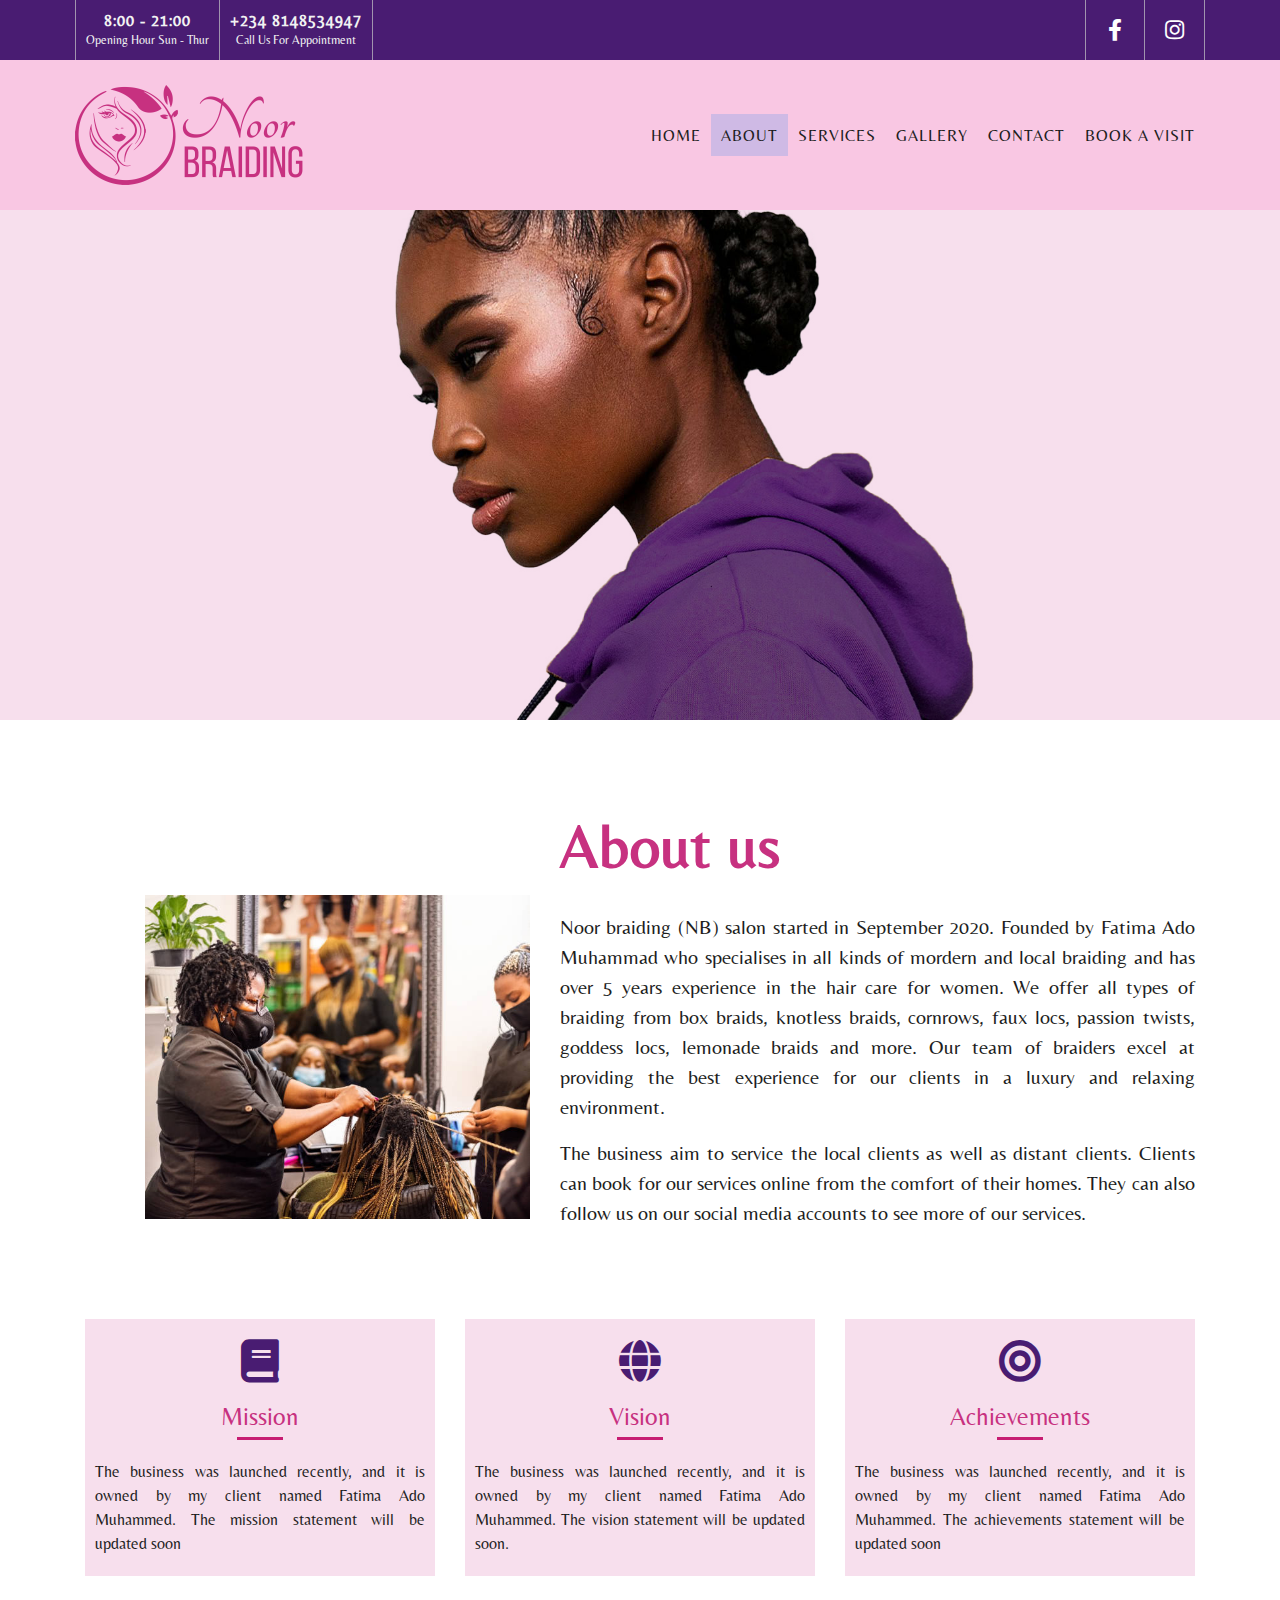
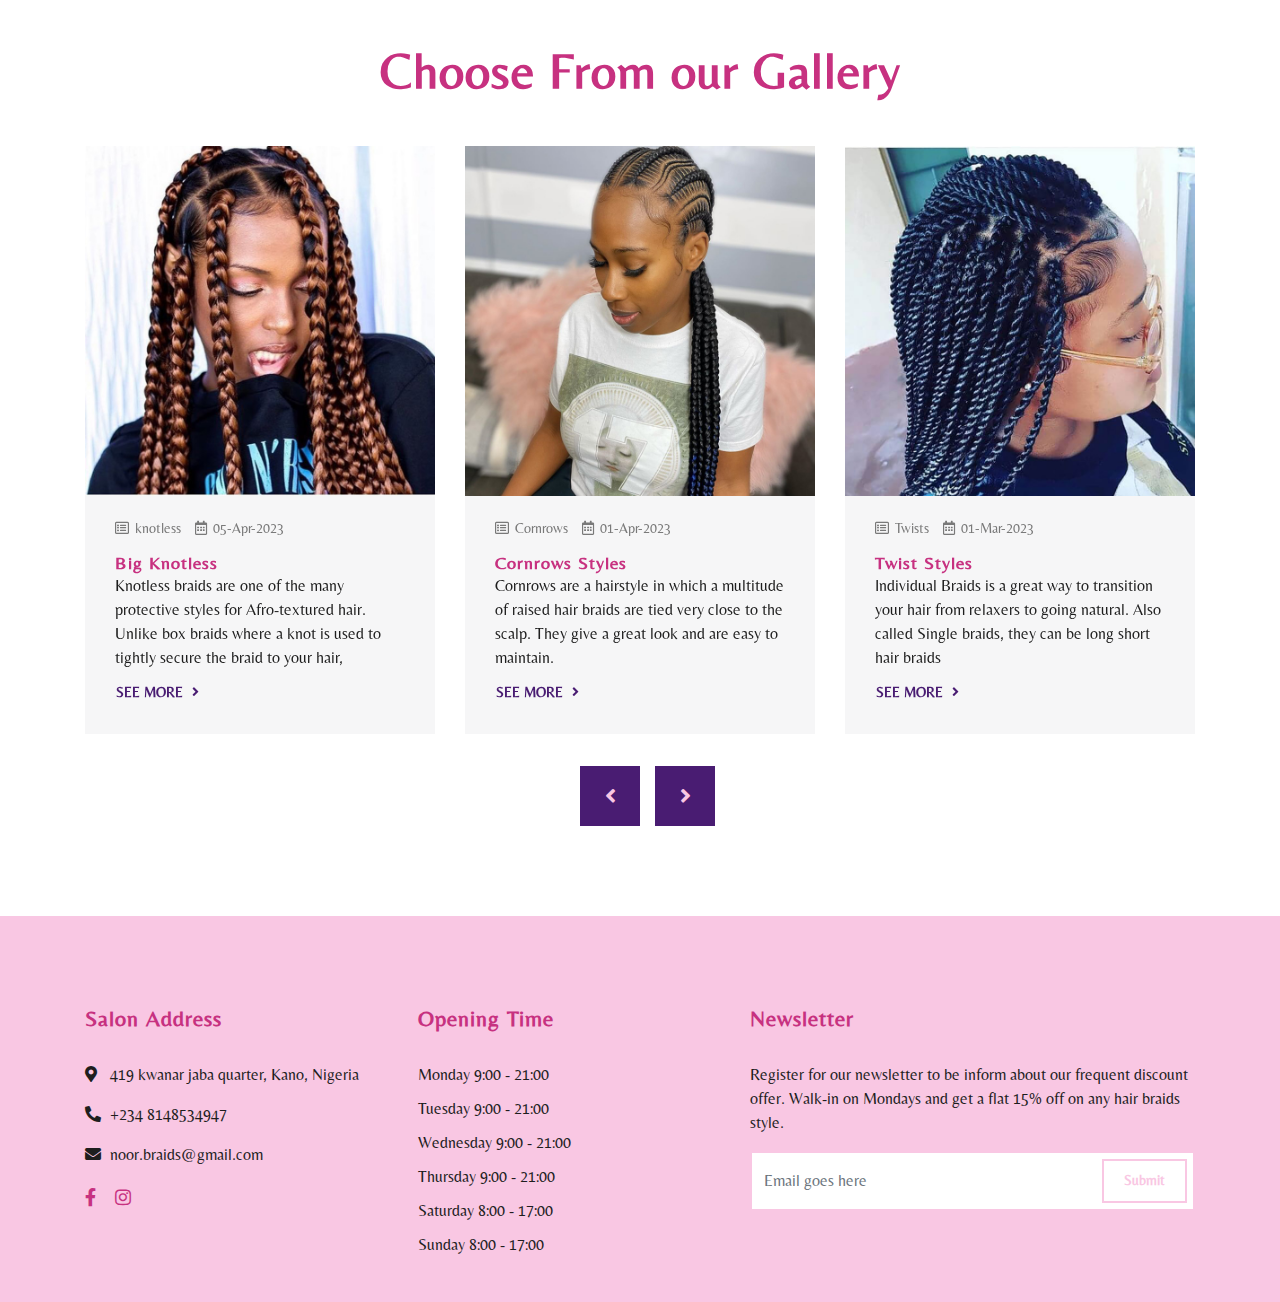
<file: about.html>
<!DOCTYPE html>
<html lang="en">
    <head>
        <meta charset="utf-8">
        <title>Noor braiding</title>
        <meta content="width=device-width, initial-scale=1.0" name="viewport">
        

        <!-- Favicon -->
        <link href="img/favicon.ico" rel="icon">

        <!-- Google Font -->
        <link href="https://fonts.googleapis.com/css2?family=Open+Sans:wght@300;400;600;700;800&display=swap" rel="stylesheet">

        <!-- CSS Libraries -->
        <link href="https://stackpath.bootstrapcdn.com/bootstrap/4.4.1/css/bootstrap.min.css" rel="stylesheet">
        <link href="https://cdnjs.cloudflare.com/ajax/libs/font-awesome/5.10.0/css/all.min.css" rel="stylesheet">
        <link href="lib/animate/animate.min.css" rel="stylesheet">
        <link href="lib/owlcarousel/assets/owl.carousel.min.css" rel="stylesheet">
        <link href="lib/lightbox/css/lightbox.min.css" rel="stylesheet">

        <!-- Noor_Braiding Website Stylesheet -->
        <link href="css/style.css" rel="stylesheet">
    </head>
<style type="text/css">
	.hero{
		background-image:url("img/banne 2.jpg");
		background-position: center center;
		background-repeat: no-repeat;
		
	}
	
	.col-md-4{
	-webkit-box-shadow: none; !important;
        -moz-box-shadow: none; !important;
	box-shadow: none; !important;
	}
	
	</style>
    <body>
         <!-- Top Bar Start -->
        <div class="top-bar d-none d-md-block">
            <div class="container-fluid">
                <div class="row">
                    <div class="col-md-6">
                        <div class="top-bar-left">
                            <div class="text">
                                <h2>8:00 - 21:00</h2>
                                <p>Opening Hour Sun - Thur</p>
								
                            </div>
                            <div class="text">
                                <h2>+234 8148534947</h2>
                                <p>Call Us For Appointment</p>
                            </div>
                        </div>
                    </div>
                    <div class="col-md-6">
                        <div class="top-bar-right">
                            <div class="social">
                              
                                    <a href="https://www.facebook.com/people/Noor-Braiding-Salon/100092367678344/"><i class="fab fa-facebook-f"></i></a>
                                    
                                    <a href="https://www.instagram.com/noor_braiding/"><i class="fab fa-instagram"></i></a>
                                   
                            </div>
                        </div>
                    </div>
                </div>
            </div>
        </div>
        <!-- Top Bar End -->

        <!-- Nav Bar Start -->
		
		<div class="navbar navbar-expand-lg bg-dark navbar-dark">
            <div class="container-fluid">
               <a href="https://marakisiya.github.io/Noor_Braiding/index.html" class="navbar-brand"> 
	<img src="img/NOOR LOGO.png" alt="">
	</a>
                <button type="button" class="navbar-toggler" data-toggle="collapse" data-target="#navbarCollapse">
                    <span class="navbar-toggler-icon"></span>
                </button>

                <div class="collapse navbar-collapse justify-content-between" id="navbarCollapse">
                    <div class="navbar-nav ml-auto">
                        <a href="https://marakisiya.github.io/Noor_Braiding/index.html" class="nav-item nav-link ">Home</a>
                        <a href="about.html" class="nav-item nav-link active">About</a>
                        <a href="https://marakisiya.github.io/Noor_Braiding/service.html" class="nav-item nav-link">Services</a>
						<a href="https://marakisiya.github.io/Noor_Braiding/gallery.html" class="nav-item nav-link">Gallery</a>
                        <a href="https://marakisiya.github.io/Noor_Braiding/contact.html" class="nav-item nav-link">Contact</a>
						<a href="https://marakisiya.github.io/Noor_Braiding/booking.html" class="nav-item nav-link">book a visit</a>
                    </div>
                </div>
            </div>
        </div>
        <!-- Nav Bar End -->
		
	


        <!-- Hero Start -->
        <div class="hero">
            <div class="container-fluid">
                <div class="row">
                    <div class="col-sm-12 col-md-6">
                        <div class="hero-text">
							
							
                        
                        </div>
                    </div>
                    
                </div>
                
            </div>
        </div>
        <!-- Hero End -->
		
		
		

		
  <!-- About Start -->
        <div class="about">
            <div class="container">
                <div class="row align-items-center">
                    <div class="col-lg-5 col-md-6">
                        <div class="about-img">
                            <img src="img/about 1.jpg" alt="Image">
                        </div>
                    </div>
                    <div class="col-lg-7 col-md-6">
                        <div class="section-header text-left">
							<h2>About us</h2>
							 </div>
						
                        <div class="about-text">
                            <p>
                                Noor braiding (NB) salon started in September 2020. Founded by Fatima Ado Muhammad who specialises in all kinds of mordern and local braiding and has over 5 years experience in the hair care for women. We offer all types of braiding 
				    from box braids, knotless braids, cornrows, faux locs, passion twists, goddess locs, lemonade braids and more. Our team of braiders excel at providing the best experience for our clients in a luxury and relaxing environment.
                            </p>
                            <p>
                                 The business aim to service the local clients as well as distant clients. Clients can book 
				    for our services online from the comfort of their homes. They can also follow us on our social media accounts to see more of our services. 

                            </p>
                            
                        </div>
                    </div>
                </div>
            </div>
        </div>
        <!-- About End -->

<!-- About-2  -->
	
		<div id="about-2">
			<div class="content-box-lg">
			<div class="container">
				<div class="row">
				<div class="col-md-4" >
					<div class="about-item text-center">
					<i class="fa fa-book"></i>
					<h3>Mission</h3>
					<hr>
						<p align="justify" style="padding: 0 10px 20px 10px">The business was launched recently, and it is owned by my client
                           named Fatima Ado Muhammed. The mission statement will be updated soon
						</p>
					
					</div>
					
					</div>
					
					
					
					<div class="col-md-4"  >
					<div class="about-item text-center">
					<i class="fa fa-globe"></i>
					<h3>Vision</h3>
					<hr>
						<p align="justify" style="padding: 0 10px 20px 10px" >The business was launched recently, and it is owned by my client
                           named Fatima Ado Muhammed. The vision statement will be updated soon.
						</p>
					
					</div>
					
					</div>
					
					
					<div  class="col-md-4">
					<div class="about-item text-center">
					<i class="fa fa-bullseye"></i>
					<h3>Achievements</h3>
					<hr>
						<p align="justify" style="padding: 0 10px 20px 10px"> The business was launched recently, and it is owned by my client
                           named Fatima Ado Muhammed. The achievements statement will be updated soon
						</p>
					
					</div>
					
					</div>
				
				</div>
				
				</div>
			</div>
		</div>
		</section>
		<!-- About-2 End -->
	
	
	
	
	
	<!-- Blog Start -->
        <div class="blog">
            <div class="container">
                <div class="section-header text-center">
                    <h2>Choose From our Gallery</h2>
                </div>
                <div class="owl-carousel blog-carousel">
                    <div class="blog-item">
                        <div class="blog-img">
                            <img src="img/gallery b2.jpg" alt="Blog">
                        </div>
                        <div class="blog-meta">
                            <i class="fa fa-list-alt"></i>
                            <a href="">knotless </a>
                            <i class="fa fa-calendar-alt"></i>
                            <p>05-Apr-2023</p>
                        </div>
                        <div class="blog-text">
                            <h2> Big Knotless </h2>
                            <p>
                                Knotless braids are one of the many protective styles for Afro-textured hair.  Unlike box braids where a knot is used to tightly secure the braid to your hair,
                            </p>
                            <a class="btn" href="https://marakisiya.github.io/Noor_Braiding/gallery.html">See More <i class="fa fa-angle-right"></i></a>
                        </div>
                    </div>
                    <div class="blog-item">
                        <div class="blog-img">
                          <img src="img/gallery c4.jpg" alt="Blog">
                        </div>
                        <div class="blog-meta">
                            <i class="fa fa-list-alt"></i>
                            <a href="">Cornrows</a>
                            <i class="fa fa-calendar-alt"></i>
                            <p>01-Apr-2023</p>
                        </div>
                        <div class="blog-text">
                            <h2>Cornrows Styles</h2>
                            <p>
                                Cornrows are a hairstyle in which a multitude of raised hair braids are tied very close to the scalp. They give a great look and are easy to maintain.
                            </p>
                            <a class="btn" href="https://marakisiya.github.io/Noor_Braiding/gallery.html">See More <i class="fa fa-angle-right"></i></a>
                        </div>
                    </div>
                    <div class="blog-item">
                        <div class="blog-img">
                            <img src="img/gallery b3.jpg" alt="Blog">
                        </div>
                        <div class="blog-meta">
                            <i class="fa fa-list-alt"></i>
                            <a href="">Twists </a>
                            <i class="fa fa-calendar-alt"></i>
                            <p>01-Mar-2023</p>
                        </div>
                        <div class="blog-text">
                            <h2>Twist Styles</h2>
                            <p>
                                Individual Braids is a great way to transition your hair from relaxers to going natural. Also called Single braids, they can be long short hair braids
                            </p>
                            <a class="btn" href="https://marakisiya.github.io/Noor_Braiding/gallery.html">See More <i class="fa fa-angle-right"></i></a>
                        </div>
                    </div>
                    <div class="blog-item">
                        <div class="blog-img">
                            <img src="img/gallery b8.jpg" alt="Blog">
                        </div>
                        <div class="blog-meta">
                            <i class="fa fa-list-alt"></i>
                            <a href="">Dreadlocks</a>
                            <i class="fa fa-calendar-alt"></i>
                            <p>01-Feb-2023</p>
                        </div>
                        <div class="blog-text">
                            <h2>Locs styles</h2>
                            <p>
                                Dreadlocks, also known as locs, are a hairstyle that consists of rope-like strands that are achieved by braiding or interlocking the hair.
                            </p>
                            <a class="btn" href="https://marakisiya.github.io/Noor_Braiding/gallery.html">See More <i class="fa fa-angle-right"></i></a>
                        </div>
                    </div>
                    <div class="blog-item">
                        <div class="blog-img">
                           <img src="img/kids 2.jpg" alt="Blog">
                        </div>
                        <div class="blog-meta">
                            <i class="fa fa-list-alt"></i>
                            <a href="">Cornrows</a>
                            <i class="fa fa-calendar-alt"></i>
                            <p>01-Jan-2023</p>
                        </div>
                        <div class="blog-text">
                            <h2>kids hair styles</h2>
                            <p>
                              Cornrows are a hairstyle in which a multitude of raised hair braids are tied very close to the scalp. They give a great look and are easy to maintain.  
                            </p>
                            <a class="btn" href="https://marakisiya.github.io/Noor_Braiding/gallery.html">See More <i class="fa fa-angle-right"></i></a>
                        </div>
                    </div>
                    <div class="blog-item">
                        <div class="blog-img">
                           <img src="img/gallery b5.jpg" alt="Blog">
                        </div>
                        <div class="blog-meta">
                            <i class="fa fa-list-alt"></i>
                            <a href="">Wedding</a>
                            <i class="fa fa-calendar-alt"></i>
                            <p>01-May-2023</p>
                        </div>
                        <div class="blog-text">
                            <h2>Wedding Braids</h2>
                            <p>
                               Natural hairstyles for weddings (from brides to bridesmaids to flower girls), that can be worn by any natural at any stage of the hair game.
                            </p>
                            <a class="btn" href="https://marakisiya.github.io/Noor_Braiding/gallery.html">See More <i class="fa fa-angle-right"></i></a>
                        </div>
                    </div>
                </div>
            </div>
        </div>
        <!-- Blog End -->
	
	
	
	
	
	
	
	
	
	
        
		<!-- Footer Start -->
        <div class="footer">
            <div class="container">
                <div class="row">
                    <div class="col-lg-7">
                        <div class="row">
                            <div class="col-md-6">
                                <div class="footer-contact">
                                    <h2>Salon Address</h2>
                                    <p><i class="fa fa-map-marker-alt"></i>419 kwanar jaba quarter, Kano, Nigeria</p>
                                    <p><i class="fa fa-phone-alt"></i>+234 8148534947</p>
                                    <p><i class="fa fa-envelope"></i>noor.braids@gmail.com</p>
                                    <div class="footer-social">
                                      
                                    <a href="https://www.facebook.com/people/Noor-Braiding-Salon/100092367678344/"><i class="fab fa-facebook-f"></i></a>
                                   
                                    <a href="https://www.instagram.com/noor_braiding/"><i class="fab fa-instagram"></i></a>
                                   
                                    </div>
                                </div>
                            </div>
                            <div class="col-md-6">
                                <div class="footer-link">
                                    <h2>Opening Time</h2>
                                    <a href="">Monday 9:00 - 21:00</a>
                                    <a href="">Tuesday 9:00 - 21:00</a>
                                    <a href="">Wednesday 9:00 - 21:00</a>
                                    <a href="">Thursday 9:00 - 21:00</a>
                                    <a href="">Saturday 8:00 - 17:00</a>
									<a href="">Sunday 8:00 - 17:00</a>
                                </div>
                            </div>
                        </div>
                    </div>
                    <div class="col-lg-5">
                        <div class="footer-newsletter">
                            <h2>Newsletter</h2>
                            <p>
                               Register for our newsletter to be inform about our frequent discount offer.
								Walk-in on Mondays and get a flat 15% off on any hair braids style.
                            </p>
                            <div class="form">
                                <input class="form-control" placeholder="Email goes here">
                                <button class="btn">Submit</button>
                            </div>
                        </div>
                    </div>
                </div>
            </div>
           
        </div>
        <!-- Footer End -->

        <a href="#" class="back-to-top"><i class="fa fa-chevron-up"></i></a>

        <!-- JavaScript Libraries -->
        <script src="https://code.jquery.com/jquery-3.4.1.min.js"></script>
        <script src="https://stackpath.bootstrapcdn.com/bootstrap/4.4.1/js/bootstrap.bundle.min.js"></script>
        <script src="lib/easing/easing.min.js"></script>
        <script src="lib/owlcarousel/owl.carousel.min.js"></script>
        <script src="lib/isotope/isotope.pkgd.min.js"></script>
        <script src="lib/lightbox/js/lightbox.min.js"></script>

        <!-- Contact Javascript File -->
        <script src="mail/jqBootstrapValidation.min.js"></script>
        <script src="mail/contact.js"></script>

        <!-- Noor_Braiding Website Javascript -->
        <script src="js/main.js"></script>
    </body>
</html>
</file>
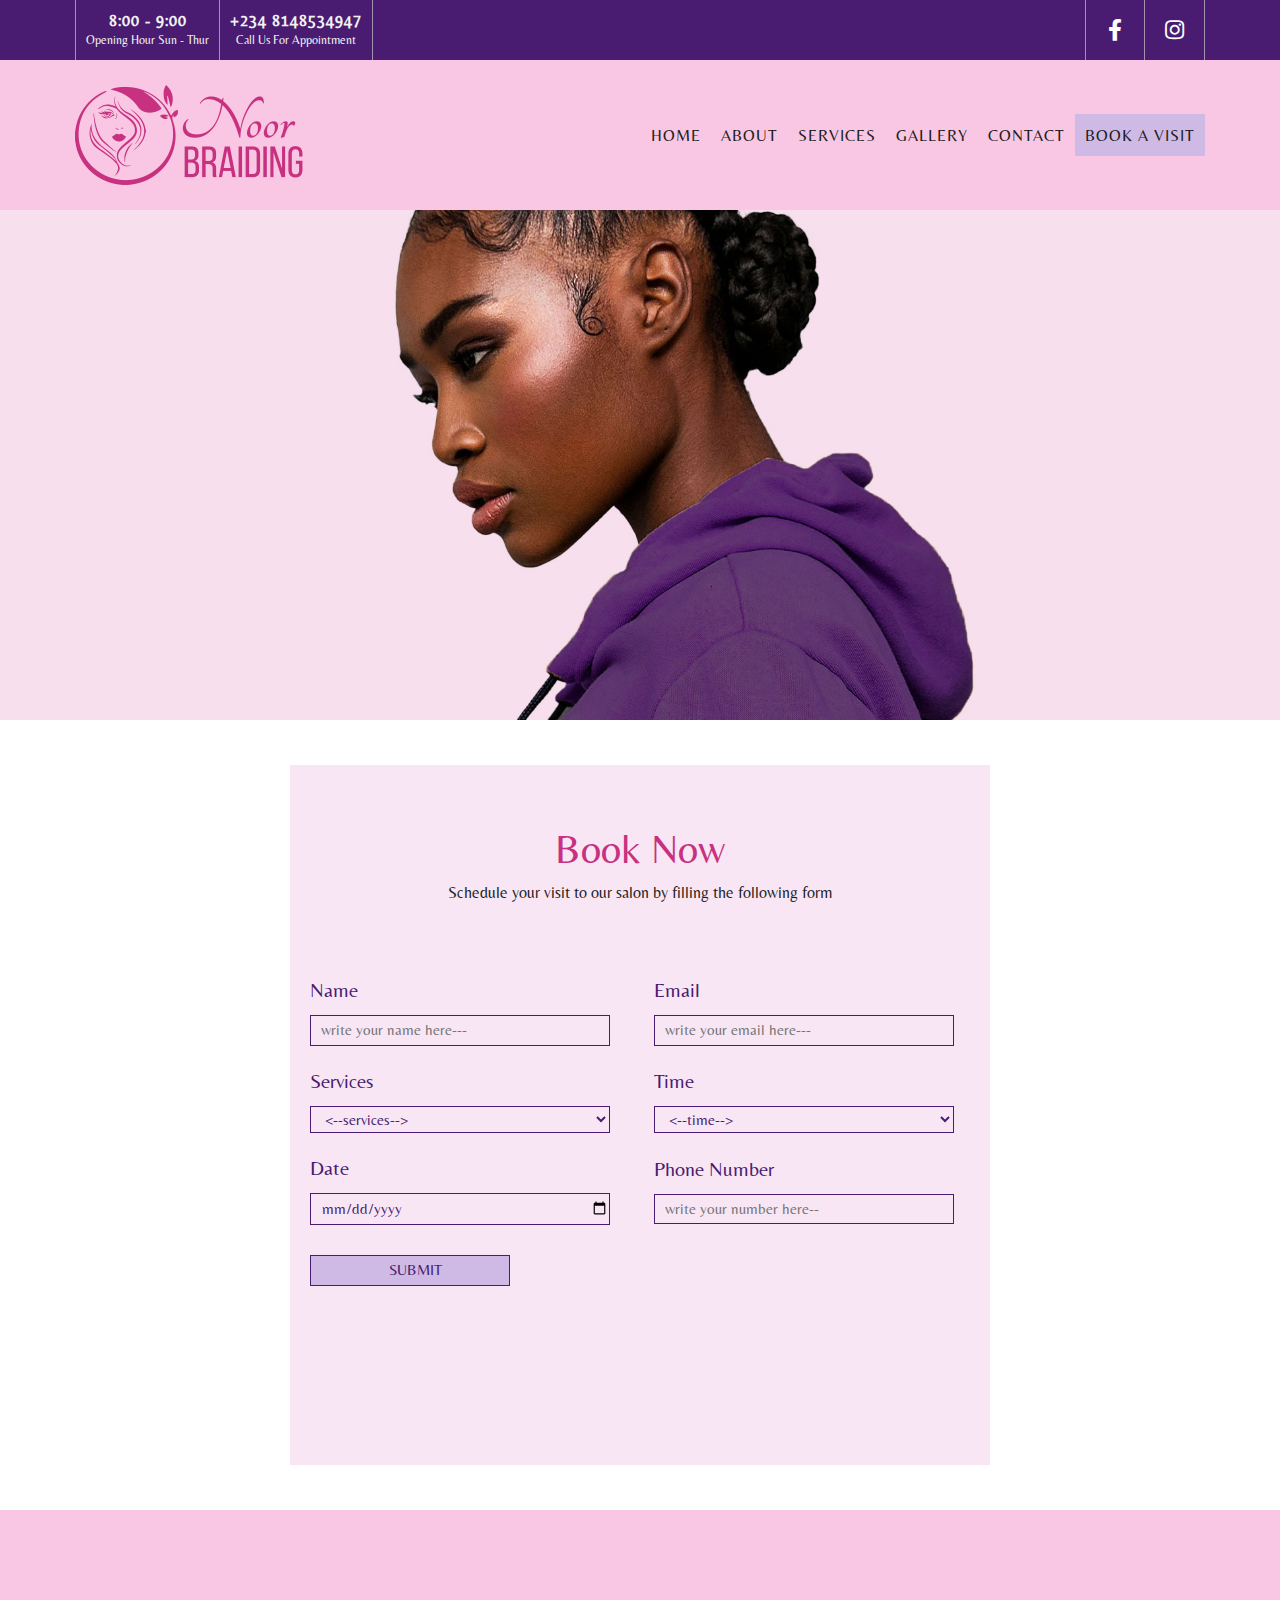
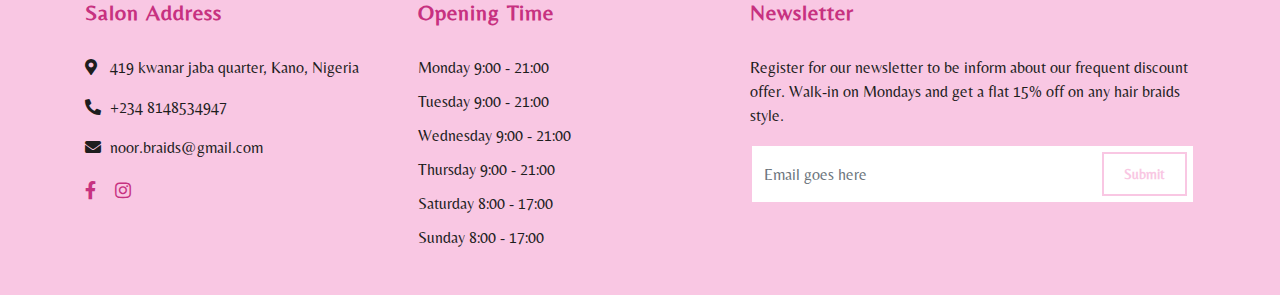
<file: booking.html>
<!DOCTYPE html>
<html lang="en">
    <head>
        <meta charset="utf-8">
        <title>Noor braiding</title>
        <meta content="width=device-width, initial-scale=1.0" name="viewport">
        

        <!-- Favicon -->
        <link href="img/favicon.ico" rel="icon">

        <!-- Google Font -->
        <link href="https://fonts.googleapis.com/css2?family=Open+Sans:wght@300;400;600;700;800&display=swap" rel="stylesheet">

        <!-- CSS Libraries -->
        <link href="https://stackpath.bootstrapcdn.com/bootstrap/4.4.1/css/bootstrap.min.css" rel="stylesheet">
        <link href="https://cdnjs.cloudflare.com/ajax/libs/font-awesome/5.10.0/css/all.min.css" rel="stylesheet">
        <link href="lib/animate/animate.min.css" rel="stylesheet">
        <link href="lib/owlcarousel/assets/owl.carousel.min.css" rel="stylesheet">
        <link href="lib/lightbox/css/lightbox.min.css" rel="stylesheet">

        <!-- Noor_Braiding Website Stylesheet -->
        <link href="css/style.css" rel="stylesheet">
    </head>
<style type="text/css">
	.hero{
		background-image:url("img/banne 2.jpg");
		background-position: center center;
		background-repeat: no-repeat;
	
		
	}
	
	</style>
    <body>
        <!-- Top Bar Start -->
        <div class="top-bar d-none d-md-block">
            <div class="container-fluid">
                <div class="row">
                    <div class="col-md-6">
                        <div class="top-bar-left">
                            <div class="text">
                                <h2>8:00 - 9:00</h2>
                                <p>Opening Hour Sun - Thur</p>
                            </div>
                            <div class="text">
                                <h2>+234 8148534947</h2>
                                <p>Call Us For Appointment</p>
                            </div>
                        </div>
                    </div>
                    <div class="col-md-6">
                        <div class="top-bar-right">
                            <div class="social">
                                 
                                    <a href="https://www.facebook.com/people/Noor-Braiding-Salon/100092367678344/"><i class="fab fa-facebook-f"></i></a>
                                    
                                    <a href="https://www.instagram.com/noor_braiding/"><i class="fab fa-instagram"></i></a>
                                    
                            </div>
                        </div>
                    </div>
                </div>
            </div>
        </div>
        <!-- Top Bar End -->

        <!-- Nav Bar Start -->
       <div class="navbar navbar-expand-lg bg-dark navbar-dark">
			
            <div class="container-fluid">
               <a href="https://marakisiya.github.io/Noor_Braiding/index.html" class="navbar-brand"> 
	<img src="img/NOOR LOGO.png" alt="">
	</a>
                <button type="button" class="navbar-toggler" data-toggle="collapse" data-target="#navbarCollapse">
                    <span class="navbar-toggler-icon"></span>
                </button>

                <div class="collapse navbar-collapse justify-content-between" id="navbarCollapse">
                    <div class="navbar-nav ml-auto">
                        <a href="https://marakisiya.github.io/Noor_Braiding/index.html" class="nav-item nav-link ">Home</a>
                        <a href="https://marakisiya.github.io/Noor_Braiding/about.html" class="nav-item nav-link">About</a>
                        <a href="https://marakisiya.github.io/Noor_Braiding/service.html" class="nav-item nav-link">Services</a>
		                <a href="https://marakisiya.github.io/Noor_Braiding/gallery.html" class="nav-item nav-link">Gallery</a>
                        <a href="https://marakisiya.github.io/Noor_Braiding/contact.html" class="nav-item nav-link">Contact</a>
		                <a href="booking.html" class="nav-item nav-link active">Book a visit</a>
                    </div>
                </div>
            </div>
        </div>
        <!-- Nav Bar End -->

<!-- Hero Start -->
        <div class="hero">
		
            <div class="container-fluid">
                <div class="row">
                    <div class="col-sm-12 col-md-6">
                       
                    </div>
                    
                </div>
                
            </div>
        </div>

        <!-- Hero End --> 

<div class="main-bg">
	<div class="form2">
	<div class="form-text">
		<h1>Book Now</h1>
		<p>Schedule your visit to our salon by filling the following form</p>
		</div>
		
		<div class="main-form">
		<form name="gform" id="gform" enctype="text/plain" action="https://docs.google.com/forms/d/e/1FAIpQLSdGSdbWPiSLECsjj5TpOT4Me_AjvzoMHMK4j0YaUmETNe_ewg/formResponse?" target="hidden_iframe" onsubmit="submitted=true;">
	<div>
		<span>Name</span>
		<input type="text" name="entry.581554421" id="entry.581554421" placeholder="write your name here---"  required>
	</div>
			
		<div>
		<span>Email</span>
		<input type="email" name="entry.1585061237" id="entry.1585061237" placeholder="write your email here---" required>
	</div>
			
			
			<div>
			<!--this is the select option--->	
		       <span>Services</span>
		<select type="people" name="entry.27976907"  id="entry.27976907"  required>
			<option value=""><--services--> </option>
			<option value="1">Box Braids </option>
			<option value="2">Bob</option>
			<option value="3">Big Braids</option>
			<option value="4">Crochet</option>
			<option value="5">Cornrows </option>
			<option value="6">Fluffy Twists</option>
			<option value="7">Kids Braids </option>
			<option value="8"> Kinking Twists</option>
			<option value="9">Knotless </option>
			<option value="10">Marly Braids </option>
			<option value="11">Senegalese Twists </option>
				</select>
		<!--this is the select option--->		
	</div>
			
			
		
			
			<div>
			<!--this is the select option--->	
		       <span>Time</span>
		<select type="people" name="entry.382392598" id="entry.382392598"  required>
			<option value=""><--time--> </option>
			<option value="1">8:00 </option>
			<option value="2">9:00</option>
			<option value="3">10:00</option>
			<option value="4">11:00</option>
			<option value="5">12:00 </option>
			<option value="6">14:00</option>
			<option value="7">15:00 </option>
			<option value="8"> 16:00</option>
			<option value="9">17:00 </option>
			<option value="10">18:00</option>
			<option value="11">19:00 </option>
			<option value="10">20:00</option>
			
				</select>
		<!--this is the select option--->		
	</div>
			
			
			<div>
		<span>Date</span>
		<input type="date" name="entry.1888447727" id="entry.1888447727" placeholder="date" required> 
	</div>
			<div>
		<span>Phone Number</span>
		<input type="number" name="entry.897243856" id="entry.897243856" placeholder="write your number here--" required >
	</div>
			
			
			
			
		<div id="submit">
		<input type="submit" value="SUBMIT" id="submit" >
			
			</div>
			</form>
			 <iframe name="hidden_iframe" id="hidden_iframe" style="display:none;" onload="if(submitted) {}"></iframe>
		</div>
		
		
		
	</div>
		
</div>

		
		

<!-- Footer Start -->
        <div class="footer">
            <div class="container">
                <div class="row">
                    <div class="col-lg-7">
                        <div class="row">
                            <div class="col-md-6">
                                <div class="footer-contact">
                                    <h2>Salon Address</h2>
                                    <p><i class="fa fa-map-marker-alt"></i>419 kwanar jaba quarter, Kano, Nigeria</p>
                                    <p><i class="fa fa-phone-alt"></i>+234 8148534947</p>
                                    <p><i class="fa fa-envelope"></i>noor.braids@gmail.com</p>
                                    <div class="footer-social">
                                      
                                    <a href="https://www.facebook.com/people/Noor-Braiding-Salon/100092367678344/"><i class="fab fa-facebook-f"></i></a>
                                   
                                    <a href="https://www.instagram.com/noor_braiding/"><i class="fab fa-instagram"></i></a>
                                   
                                    </div>
                                </div>
                            </div>
                            <div class="col-md-6">
                                <div class="footer-link">
                                    <h2>Opening Time</h2>
                                    <a href="">Monday 9:00 - 21:00</a>
                                    <a href="">Tuesday 9:00 - 21:00</a>
                                    <a href="">Wednesday 9:00 - 21:00</a>
                                    <a href="">Thursday 9:00 - 21:00</a>
                                    <a href="">Saturday 8:00 - 17:00</a>
									<a href="">Sunday 8:00 - 17:00</a>
                                </div>
                            </div>
                        </div>
                    </div>
                    <div class="col-lg-5">
                        <div class="footer-newsletter">
                            <h2>Newsletter</h2>
                            <p>
                               Register for our newsletter to be inform about our frequent discount offer.
								Walk-in on Mondays and get a flat 15% off on any hair braids style.
                            </p>
                            <div class="form">
                                <input class="form-control" placeholder="Email goes here">
                                <button class="btn">Submit</button>
                            </div>
                        </div>
                    </div>
                </div>
            </div>
           
        </div>
        <!-- Footer End -->

        <a href="#" class="back-to-top"><i class="fa fa-chevron-up"></i></a>

        <!-- JavaScript Libraries -->
        <script src="https://code.jquery.com/jquery-3.4.1.min.js"></script>
        <script src="https://stackpath.bootstrapcdn.com/bootstrap/4.4.1/js/bootstrap.bundle.min.js"></script>
        <script src="lib/easing/easing.min.js"></script>
        <script src="lib/owlcarousel/owl.carousel.min.js"></script>
        <script src="lib/isotope/isotope.pkgd.min.js"></script>
        <script src="lib/lightbox/js/lightbox.min.js"></script>

        <!-- Contact Javascript File -->
        <script type="text/javascript">var submitted=false;</script>
	<script type="text/javascript">
	$('#gform').on('submit', function(e) {
 	 $('#gform *').fadeOut(2000);
  	$('#gform').prepend('Your booking is registered....Thank you for booking with us, you will recieved a confirmation email shortly!');
 	 });
	</script>

        <!-- Norr_Braiding Website Javascript -->
        <script src="js/main.js"></script>
    </body>
</html>
</file>
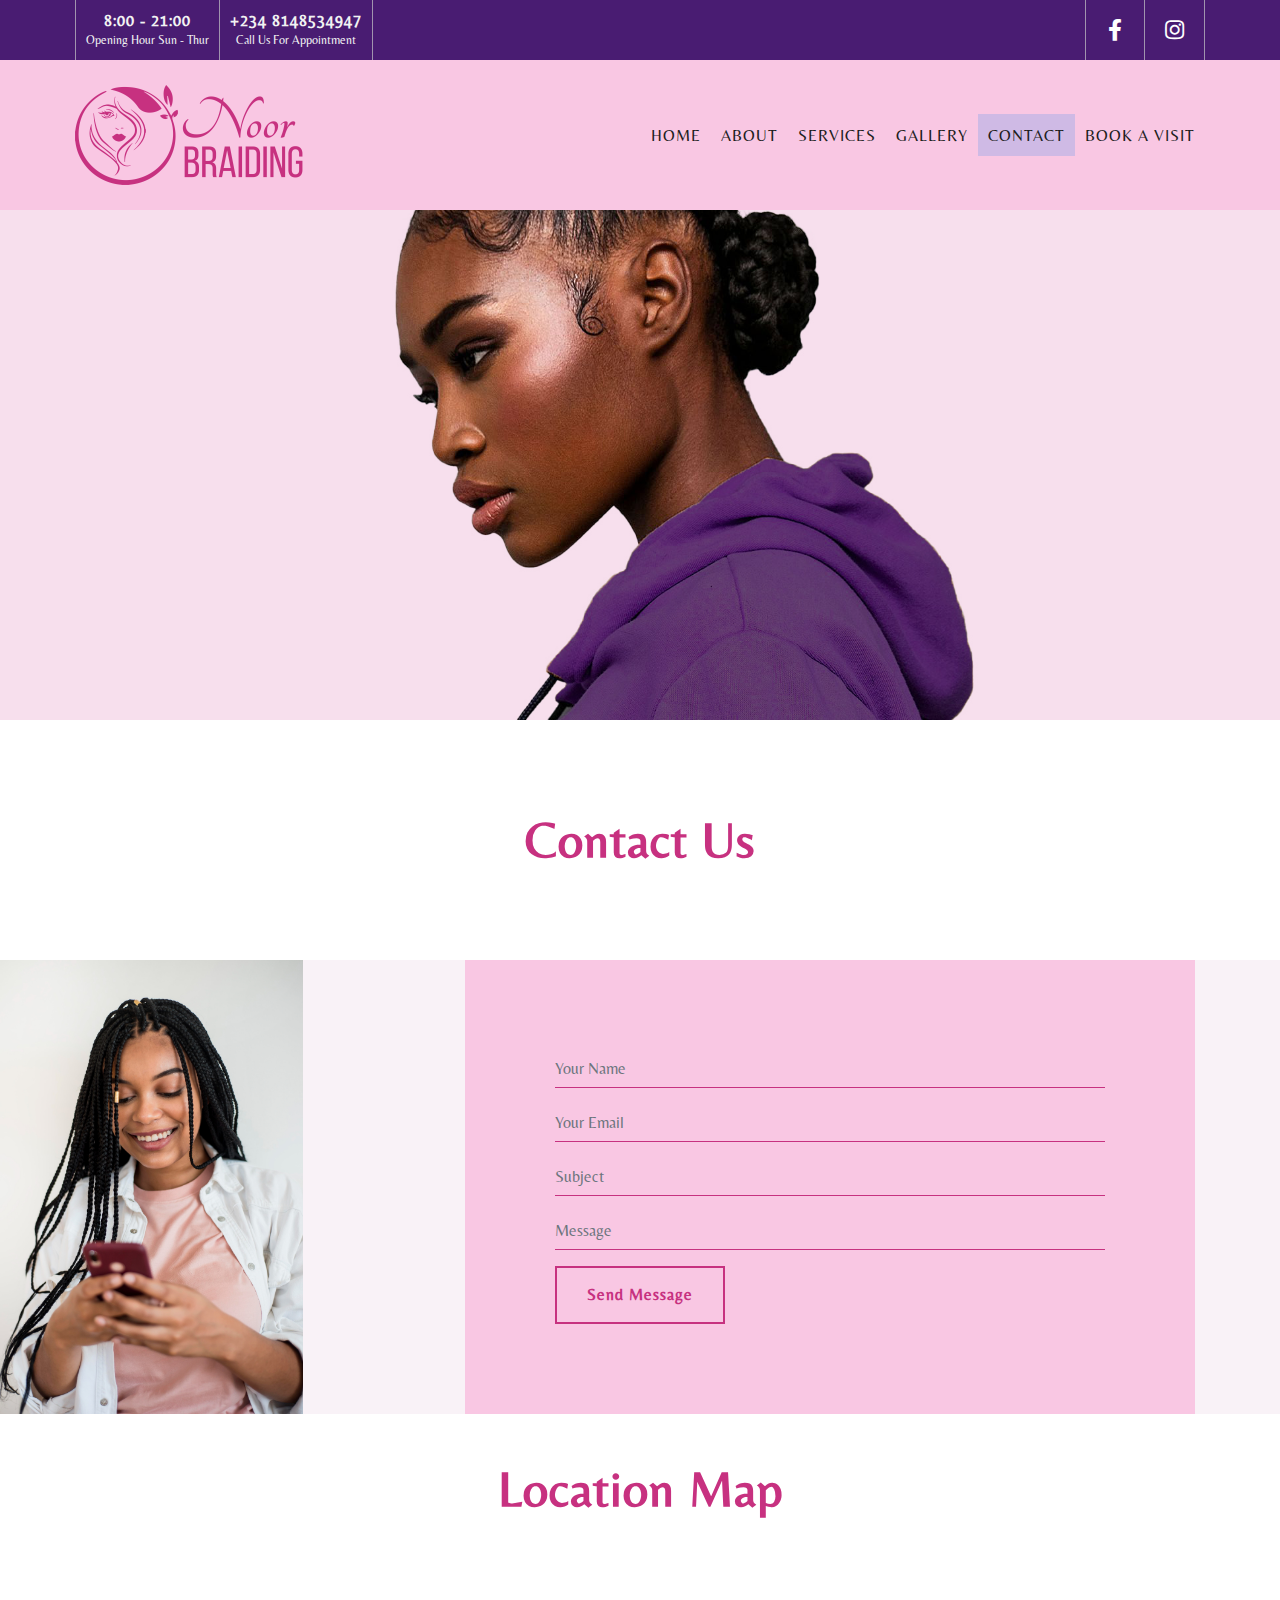
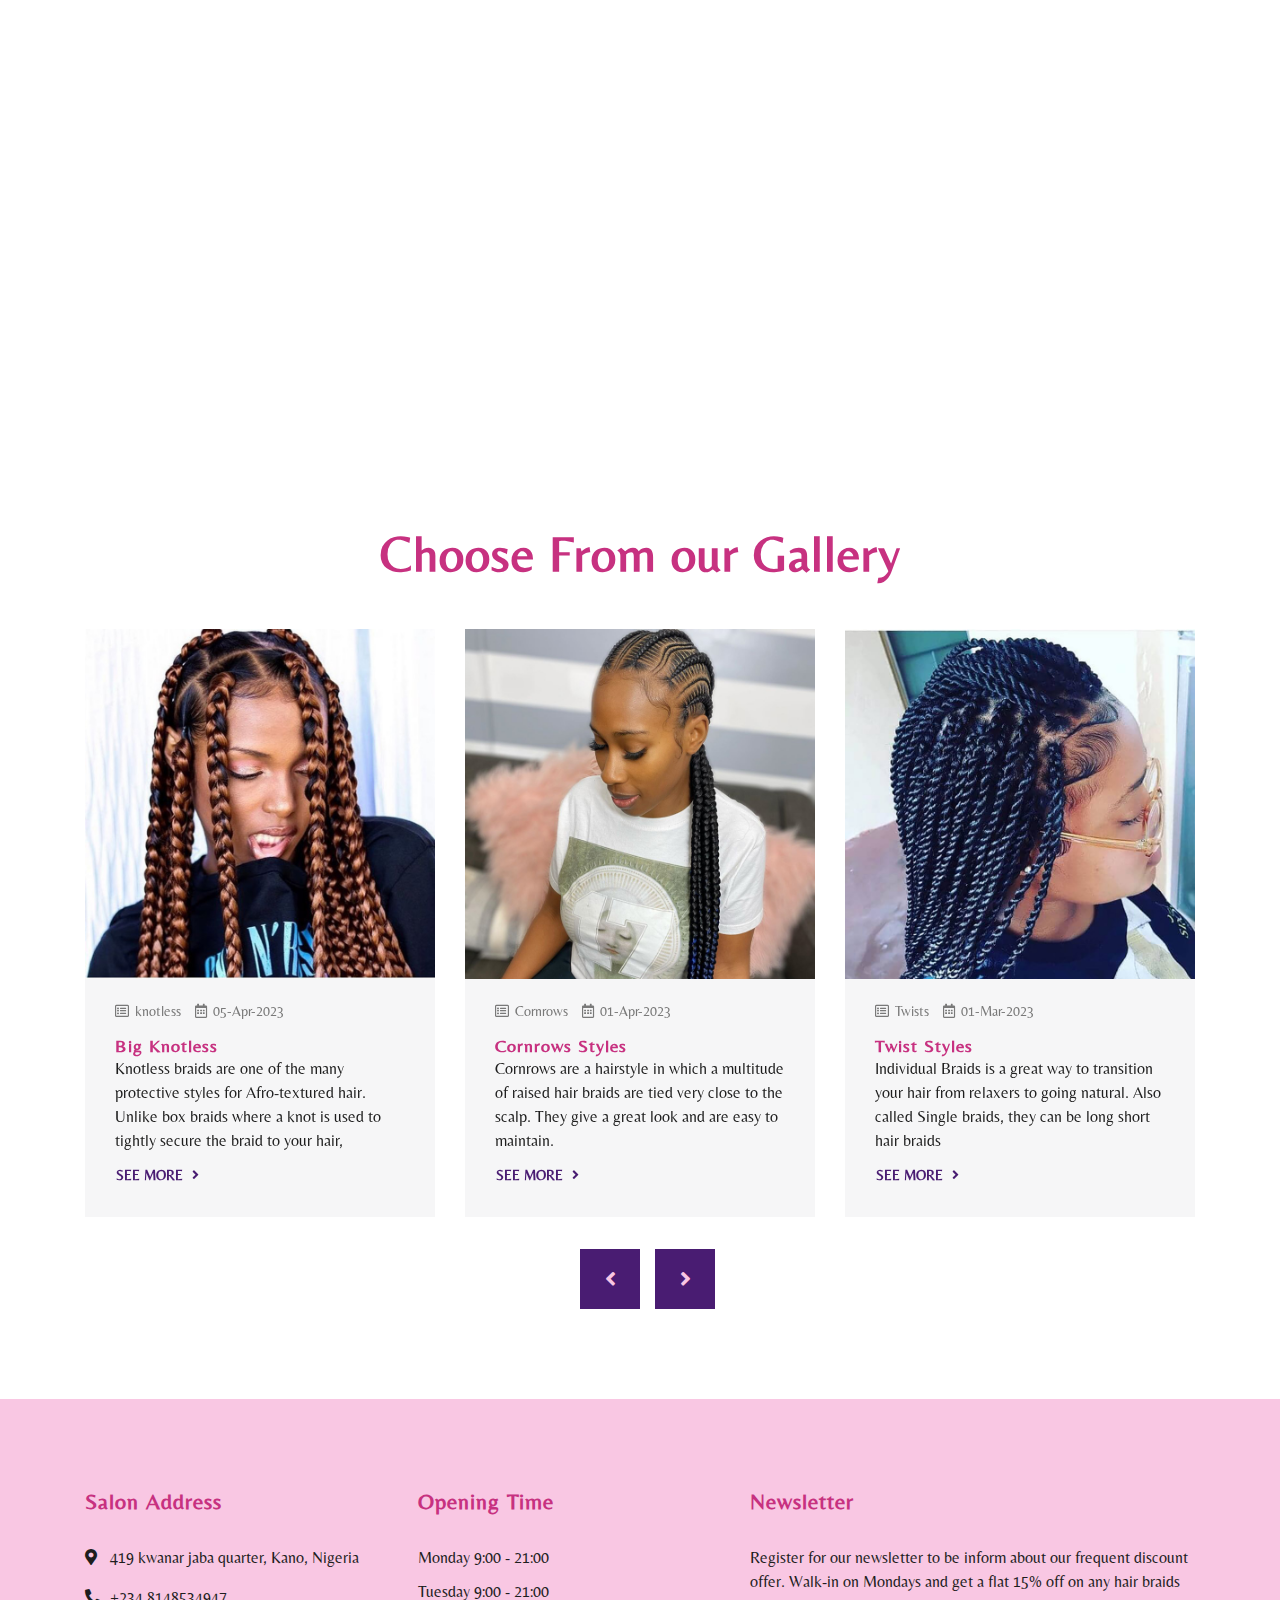
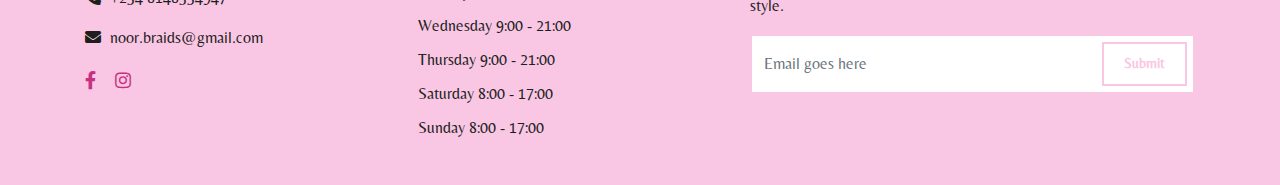
<file: contact.html>
<!DOCTYPE html>
<html lang="en">
    <head>
        <meta charset="utf-8">
        <title>Noor braiding</title>
        <meta content="width=device-width, initial-scale=1.0" name="viewport">
        

        <!-- Favicon -->
        <link href="img/favicon.ico" rel="icon">

        <!-- Google Font -->
        <link href="https://fonts.googleapis.com/css2?family=Open+Sans:wght@300;400;600;700;800&display=swap" rel="stylesheet">

        <!-- CSS Libraries -->
        <link href="https://stackpath.bootstrapcdn.com/bootstrap/4.4.1/css/bootstrap.min.css" rel="stylesheet">
        <link href="https://cdnjs.cloudflare.com/ajax/libs/font-awesome/5.10.0/css/all.min.css" rel="stylesheet">
        <link href="lib/animate/animate.min.css" rel="stylesheet">
        <link href="lib/owlcarousel/assets/owl.carousel.min.css" rel="stylesheet">
        <link href="lib/lightbox/css/lightbox.min.css" rel="stylesheet">

        <!-- Noor_Braiding Website Stylesheet -->
        <link href="css/style.css" rel="stylesheet">
    </head>
<style type="text/css">
	.hero{
		background-image:url("img/banne 2.jpg");
		background-position:center center;
		background-repeat: no-repeat;
	
		
	}
	
	</style>
    <body>
        <!-- Top Bar Start -->
        <div class="top-bar d-none d-md-block">
            <div class="container-fluid">
                <div class="row">
                    <div class="col-md-6">
                        <div class="top-bar-left">
                            <div class="text">
                                <h2>8:00 - 21:00</h2>
                                <p>Opening Hour Sun - Thur</p>
								
                            </div>
                            <div class="text">
                                <h2>+234 8148534947</h2>
                                <p>Call Us For Appointment</p>
                            </div>
                        </div>
                    </div>
                    <div class="col-md-6">
                        <div class="top-bar-right">
                            <div class="social">
                              
                                    <a href="https://www.facebook.com/people/Noor-Braiding-Salon/100092367678344/"><i class="fab fa-facebook-f"></i></a>
                                    
                                    <a href="https://www.instagram.com/noor_braiding/"><i class="fab fa-instagram"></i></a>
                                   
                            </div>
                        </div>
                    </div>
                </div>
            </div>
        </div>
        <!-- Top Bar End -->

        <!-- Nav Bar Start -->
        <div class="navbar navbar-expand-lg bg-dark navbar-dark">
            <div class="container-fluid">
               <a href="https://marakisiya.github.io/Noor_Braiding/index.html" class="navbar-brand"> 
	<img src="img/NOOR LOGO.png" alt="">
	</a>
                <button type="button" class="navbar-toggler" data-toggle="collapse" data-target="#navbarCollapse">
                    <span class="navbar-toggler-icon"></span>
                </button>

                <div class="collapse navbar-collapse justify-content-between" id="navbarCollapse">
                    <div class="navbar-nav ml-auto">
                        <a href="https://marakisiya.github.io/Noor_Braiding/index.html" class="nav-item nav-link ">Home</a>
                        <a href="https://marakisiya.github.io/Noor_Braiding/about.html" class="nav-item nav-link">About</a>
                        <a href="https://marakisiya.github.io/Noor_Braiding/service.html" class="nav-item nav-link">Services</a>
						<a href="https://marakisiya.github.io/Noor_Braiding/gallery.html" class="nav-item nav-link">Gallery</a>
                        <a href="contact.html" class="nav-item nav-link active">Contact</a>
						<a href="https://marakisiya.github.io/Noor_Braiding/booking.html" class="nav-item nav-link">book a visit</a>
                    </div>
                </div>
            </div>
			
        </div>
        <!-- Nav Bar End -->


        <!-- Hero Start -->
        <div class="hero">
            <div class="container-fluid">
                <div class="row">
                    <div class="col-sm-12 col-md-6">
                        <div class="hero-text">
							
                           
							
                            
                        </div>
                    </div>
                    
                </div>
                
            </div>
        </div>
        <!-- Hero End -->
		
       
		
		
		
		<!-- Contact Start -->
		<div class="section-header text-center" style="margin-top: 90px;">
			
                           
		<h2>  Contact Us</h2>
		</div>
		
        <div class="contact" style="margin-top: 90px;">
            <div class="container-fluid">
                <div class="container">
                    <div class="row align-items-center">
                        <div class="col-md-4"></div>
                        <div class="col-md-8">
                            <div class="contact-form">
                                <div id="success"></div>
                                <form name="contactForm" id="contactForm" enctype="text/plain"  action ="https://docs.google.com/forms/d/e/1FAIpQLScEHsLwTVCpCiunFlziNBFIhAf_2AnqyYiBA2-CUJA2KXxpIQ/formResponse?" target="hidden_iframe" onsubmit="submitted=true;">
                                    <div class="control-group">
                                        <input type="text" name="entry.993040653" class="form-control" id="entry.993040653" placeholder="Your Name" required="required" data-validation-required-message="Please enter your name" />
                                        <p class="help-block text-danger"></p>
                                    </div>
                                    <div class="control-group">
                                        <input type="text"   name="entry.1651867891"  class="form-control" id="entry.1651867891" placeholder="Your Email" required="required" data-validation-required-message="Please enter your email" />
                                        <p class="help-block text-danger"></p>
                                    </div>
                                    <div class="control-group">
                                        <input type="text" name="entry.1284424669" class="form-control" id="entry.1284424669" placeholder="Subject" required="required" data-validation-required-message="Please enter a subject" />
                                        <p class="help-block text-danger"></p>
                                    </div>
                                    <div class="control-group">
                                        <input type ="text"  name="entry.1244190037" class="form-control" id="entry.1244190037" placeholder="Message" required="required" data-validation-required-message="Please enter your message" />
                                        <p class="help-block text-danger"></p>
                                    </div>
                                    <div>
                                        <button class="btn" type="submit" id="sendMessageButton">Send Message</button>
                                    </div>
                                </form>
				    
				    <iframe name="hidden_iframe" id="hidden_iframe" style="display:none;" onload="if(submitted) {}"></iframe>
				  
                            </div>
                        </div>
                    </div>
                </div>
            </div>
			 </div><!-- Contact End -->
		
		
		<!-- map -->
		
		
			<div class="map-container">
			<h2>Location Map</h2>
				<iframe src="https://www.google.com/maps/embed?pb=!1m18!1m12!1m3!1d3902.1244344399074!2d8.544029511144862!3d12.034953434670648!2m3!1f0!2f0!3f0!3m2!1i1024!2i768!4f13.1!3m3!1m2!1s0x11ae87926fb5de9d%3A0x505806002b388c1a!2sKwanar%20Jaba%20Bus%20Stop!5e0!3m2!1sen!2sno!4v1683048581166!5m2!1sen!2sno" width="600" height="450" style="border:0;" allowfullscreen="" loading="lazy" referrerpolicy="no-referrer-when-downgrade"></iframe>
			</div>
        
       

<!-- map End -->
       
		
		
		
		
		
		
	<!-- Blog Start -->
        <div class="blog">
            <div class="container">
                <div class="section-header text-center">
                    <h2>Choose From our Gallery</h2>
                </div>
                <div class="owl-carousel blog-carousel">
                    <div class="blog-item">
                        <div class="blog-img">
                            <img src="img/gallery b2.jpg" alt="Blog">
                        </div>
                        <div class="blog-meta">
                            <i class="fa fa-list-alt"></i>
                            <a href="">knotless </a>
                            <i class="fa fa-calendar-alt"></i>
                            <p>05-Apr-2023</p>
                        </div>
                        <div class="blog-text">
                            <h2> Big Knotless </h2>
                            <p>
                                Knotless braids are one of the many protective styles for Afro-textured hair.  Unlike box braids where a knot is used to tightly secure the braid to your hair,
                            </p>
                            <a class="btn" href="https://marakisiya.github.io/Noor_Braiding/gallery.html">See More <i class="fa fa-angle-right"></i></a>
                        </div>
                    </div>
                    <div class="blog-item">
                        <div class="blog-img">
                          <img src="img/gallery c4.jpg" alt="Blog">
                        </div>
                        <div class="blog-meta">
                            <i class="fa fa-list-alt"></i>
                            <a href="">Cornrows</a>
                            <i class="fa fa-calendar-alt"></i>
                            <p>01-Apr-2023</p>
                        </div>
                        <div class="blog-text">
                            <h2>Cornrows Styles</h2>
                            <p>
                                Cornrows are a hairstyle in which a multitude of raised hair braids are tied very close to the scalp. They give a great look and are easy to maintain.
                            </p>
                            <a class="btn" href="https://marakisiya.github.io/Noor_Braiding/gallery.html">See More <i class="fa fa-angle-right"></i></a>
                        </div>
                    </div>
                    <div class="blog-item">
                        <div class="blog-img">
                            <img src="img/gallery b3.jpg" alt="Blog">
                        </div>
                        <div class="blog-meta">
                            <i class="fa fa-list-alt"></i>
                            <a href="">Twists </a>
                            <i class="fa fa-calendar-alt"></i>
                            <p>01-Mar-2023</p>
                        </div>
                        <div class="blog-text">
                            <h2>Twist Styles</h2>
                            <p>
                                Individual Braids is a great way to transition your hair from relaxers to going natural. Also called Single braids, they can be long short hair braids
                            </p>
                            <a class="btn" href="https://marakisiya.github.io/Noor_Braiding/gallery.html">See More <i class="fa fa-angle-right"></i></a>
                        </div>
                    </div>
                    <div class="blog-item">
                        <div class="blog-img">
                            <img src="img/gallery b8.jpg" alt="Blog">
                        </div>
                        <div class="blog-meta">
                            <i class="fa fa-list-alt"></i>
                            <a href="">Dreadlocks</a>
                            <i class="fa fa-calendar-alt"></i>
                            <p>01-Feb-2023</p>
                        </div>
                        <div class="blog-text">
                            <h2>Locs styles</h2>
                            <p>
                                Dreadlocks, also known as locs, are a hairstyle that consists of rope-like strands that are achieved by braiding or interlocking the hair.
                            </p>
                            <a class="btn" href="https://marakisiya.github.io/Noor_Braiding/gallery.html">See More <i class="fa fa-angle-right"></i></a>
                        </div>
                    </div>
                    <div class="blog-item">
                        <div class="blog-img">
                           <img src="img/kids 2.jpg" alt="Blog">
                        </div>
                        <div class="blog-meta">
                            <i class="fa fa-list-alt"></i>
                            <a href="">Cornrows</a>
                            <i class="fa fa-calendar-alt"></i>
                            <p>01-Jan-2023</p>
                        </div>
                        <div class="blog-text">
                            <h2>kids hair styles</h2>
                            <p>
                              Cornrows are a hairstyle in which a multitude of raised hair braids are tied very close to the scalp. They give a great look and are easy to maintain.  
                            </p>
                            <a class="btn" href="https://marakisiya.github.io/Noor_Braiding/gallery.html">See More <i class="fa fa-angle-right"></i></a>
                        </div>
                    </div>
                    <div class="blog-item">
                        <div class="blog-img">
                           <img src="img/gallery b5.jpg" alt="Blog">
                        </div>
                        <div class="blog-meta">
                            <i class="fa fa-list-alt"></i>
                            <a href="">Wedding</a>
                            <i class="fa fa-calendar-alt"></i>
                            <p>01-May-2023</p>
                        </div>
                        <div class="blog-text">
                            <h2>Wedding Braids</h2>
                            <p>
                               Natural hairstyles for weddings (from brides to bridesmaids to flower girls), that can be worn by any natural at any stage of the hair game.
                            </p>
                            <a class="btn" href="https://marakisiya.github.io/Noor_Braiding/gallery.html">See More <i class="fa fa-angle-right"></i></a>
                        </div>
                    </div>
                </div>
            </div>
        </div>
        <!-- Blog End -->


        


       <!-- Footer Start -->
        <div class="footer">
            <div class="container">
                <div class="row">
                    <div class="col-lg-7">
                        <div class="row">
                            <div class="col-md-6">
                                <div class="footer-contact">
                                    <h2>Salon Address</h2>
                                    <p><i class="fa fa-map-marker-alt"></i>419 kwanar jaba quarter, Kano, Nigeria</p>
                                    <p><i class="fa fa-phone-alt"></i>+234 8148534947</p>
                                    <p><i class="fa fa-envelope"></i>noor.braids@gmail.com</p>
                                    <div class="footer-social">
                                      
                                    <a href="https://www.facebook.com/people/Noor-Braiding-Salon/100092367678344/"><i class="fab fa-facebook-f"></i></a>
                                   
                                    <a href="https://www.instagram.com/noor_braiding/"><i class="fab fa-instagram"></i></a>
                                   
                                    </div>
                                </div>
                            </div>
                            <div class="col-md-6">
                                <div class="footer-link">
                                    <h2>Opening Time</h2>
                                    <a href="">Monday 9:00 - 21:00</a>
                                    <a href="">Tuesday 9:00 - 21:00</a>
                                    <a href="">Wednesday 9:00 - 21:00</a>
                                    <a href="">Thursday 9:00 - 21:00</a>
                                    <a href="">Saturday 8:00 - 17:00</a>
									<a href="">Sunday 8:00 - 17:00</a>
                                </div>
                            </div>
                        </div>
                    </div>
                    <div class="col-lg-5">
                        <div class="footer-newsletter">
                            <h2>Newsletter</h2>
                            <p>
                               Register for our newsletter to be inform about our frequent discount offer.
								Walk-in on Mondays and get a flat 15% off on any hair braids style.
                            </p>
                            <div class="form">
                                <input class="form-control" placeholder="Email goes here">
                                <button class="btn">Submit</button>
                            </div>
                        </div>
                    </div>
                </div>
            </div>
           
        </div>
        <!-- Footer End -->

        <a href="#" class="back-to-top"><i class="fa fa-chevron-up"></i></a>

        <!-- JavaScript Libraries -->
        <script src="https://code.jquery.com/jquery-3.4.1.min.js"></script>
        <script src="https://stackpath.bootstrapcdn.com/bootstrap/4.4.1/js/bootstrap.bundle.min.js"></script>
        <script src="lib/easing/easing.min.js"></script>
        <script src="lib/owlcarousel/owl.carousel.min.js"></script>
        <script src="lib/isotope/isotope.pkgd.min.js"></script>
        <script src="lib/lightbox/js/lightbox.min.js"></script>

<script type="text/javascript">var submitted=false;</script>
<script type="text/javascript">
$('#contactForm').on('submit', function(e) {
  $('#contactForm *').fadeOut(2000);
  $('#contactForm').prepend('<font size="20" >Your message is delivered....Thank you for contacting us, we will get back to you shortly!</font>');
  });
</script>
	    
	    
        
        <!-- Noor_Braiding Website Javascript -->
        <script src="js/main.js"></script>
    </body>
</html>
</file>
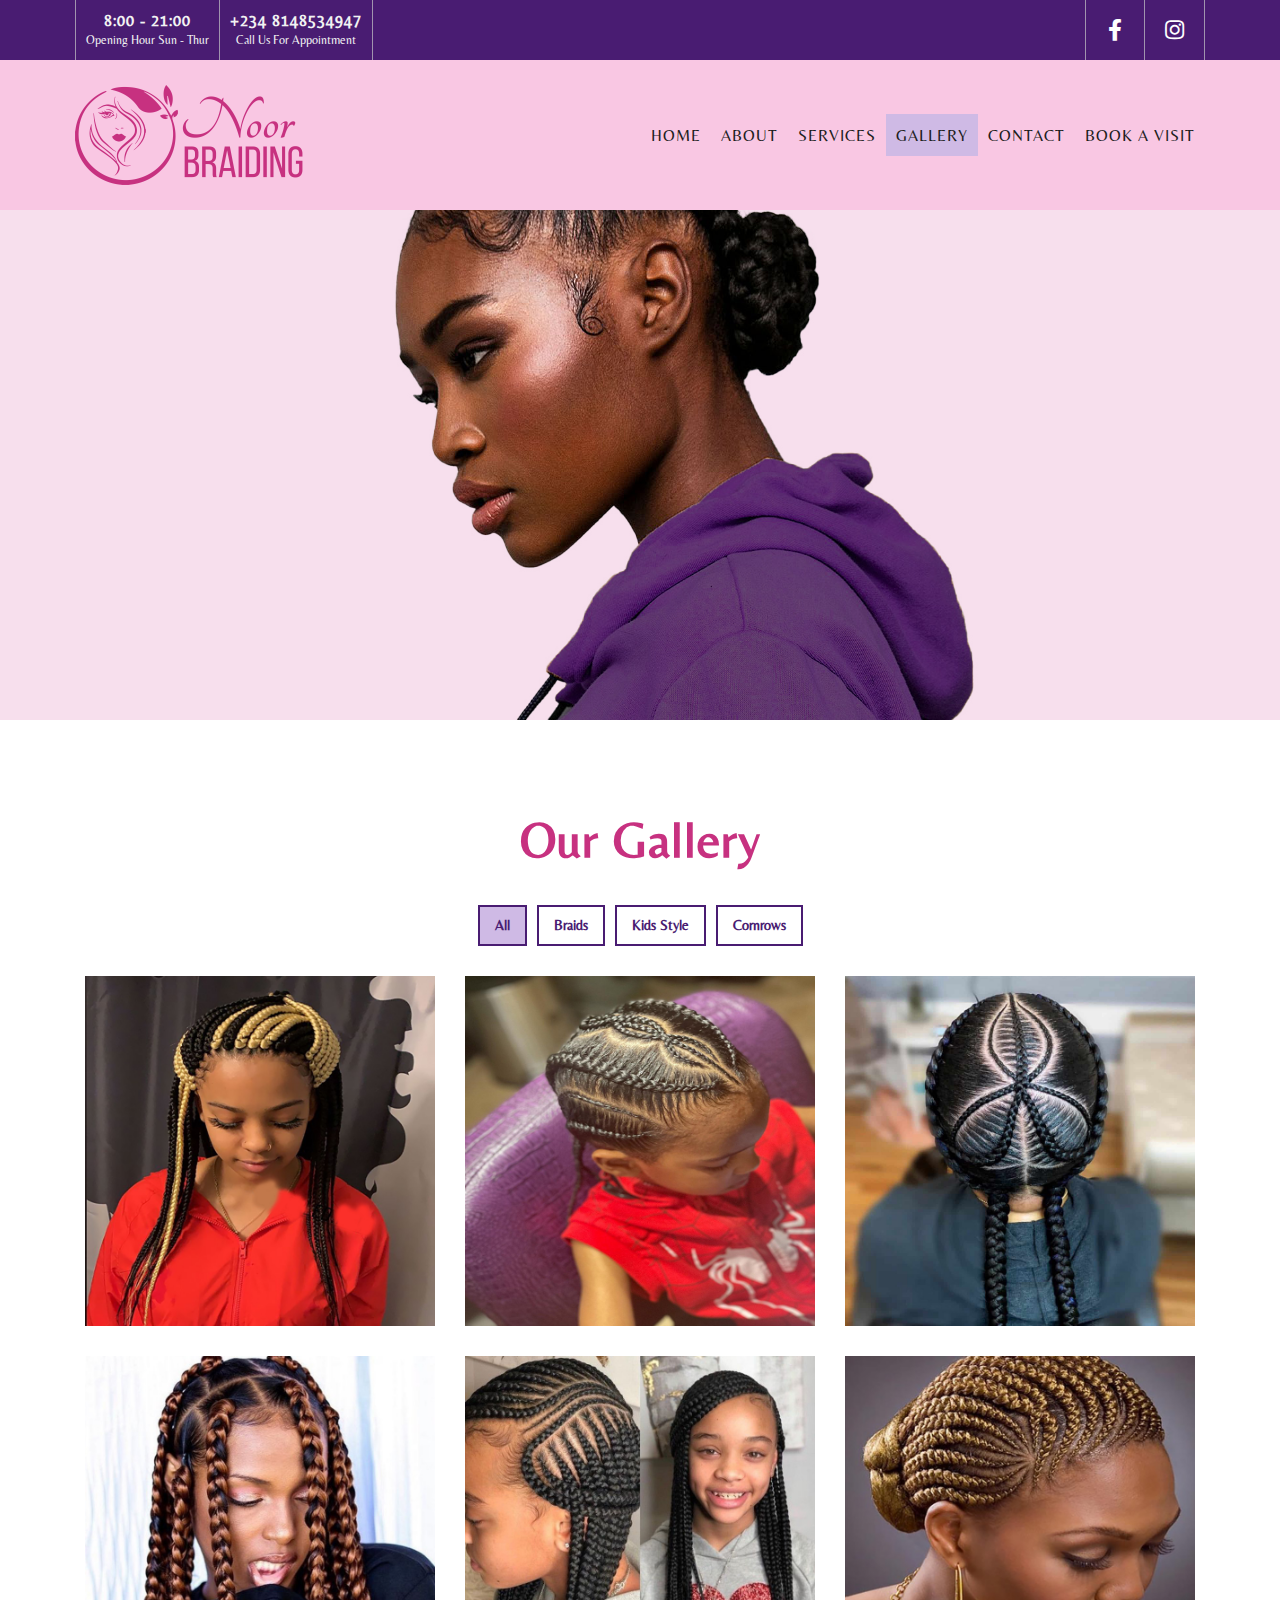
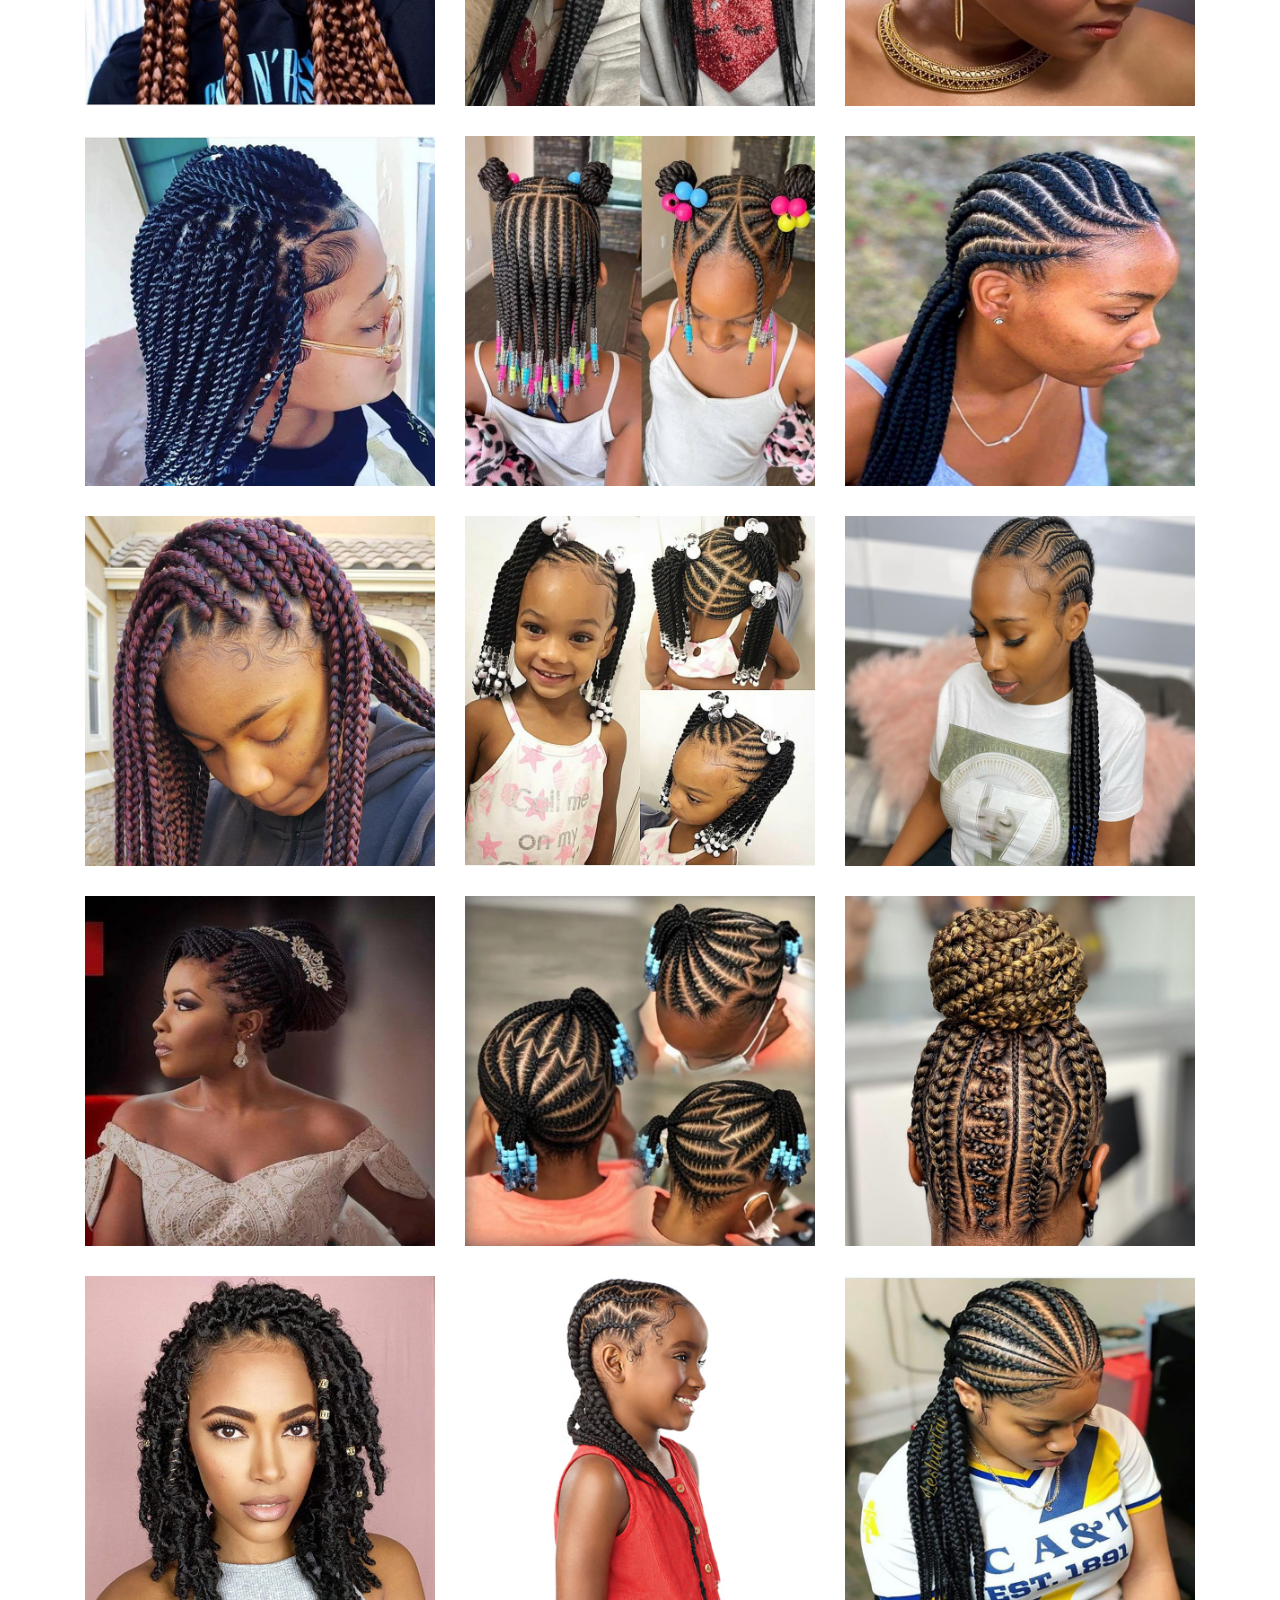
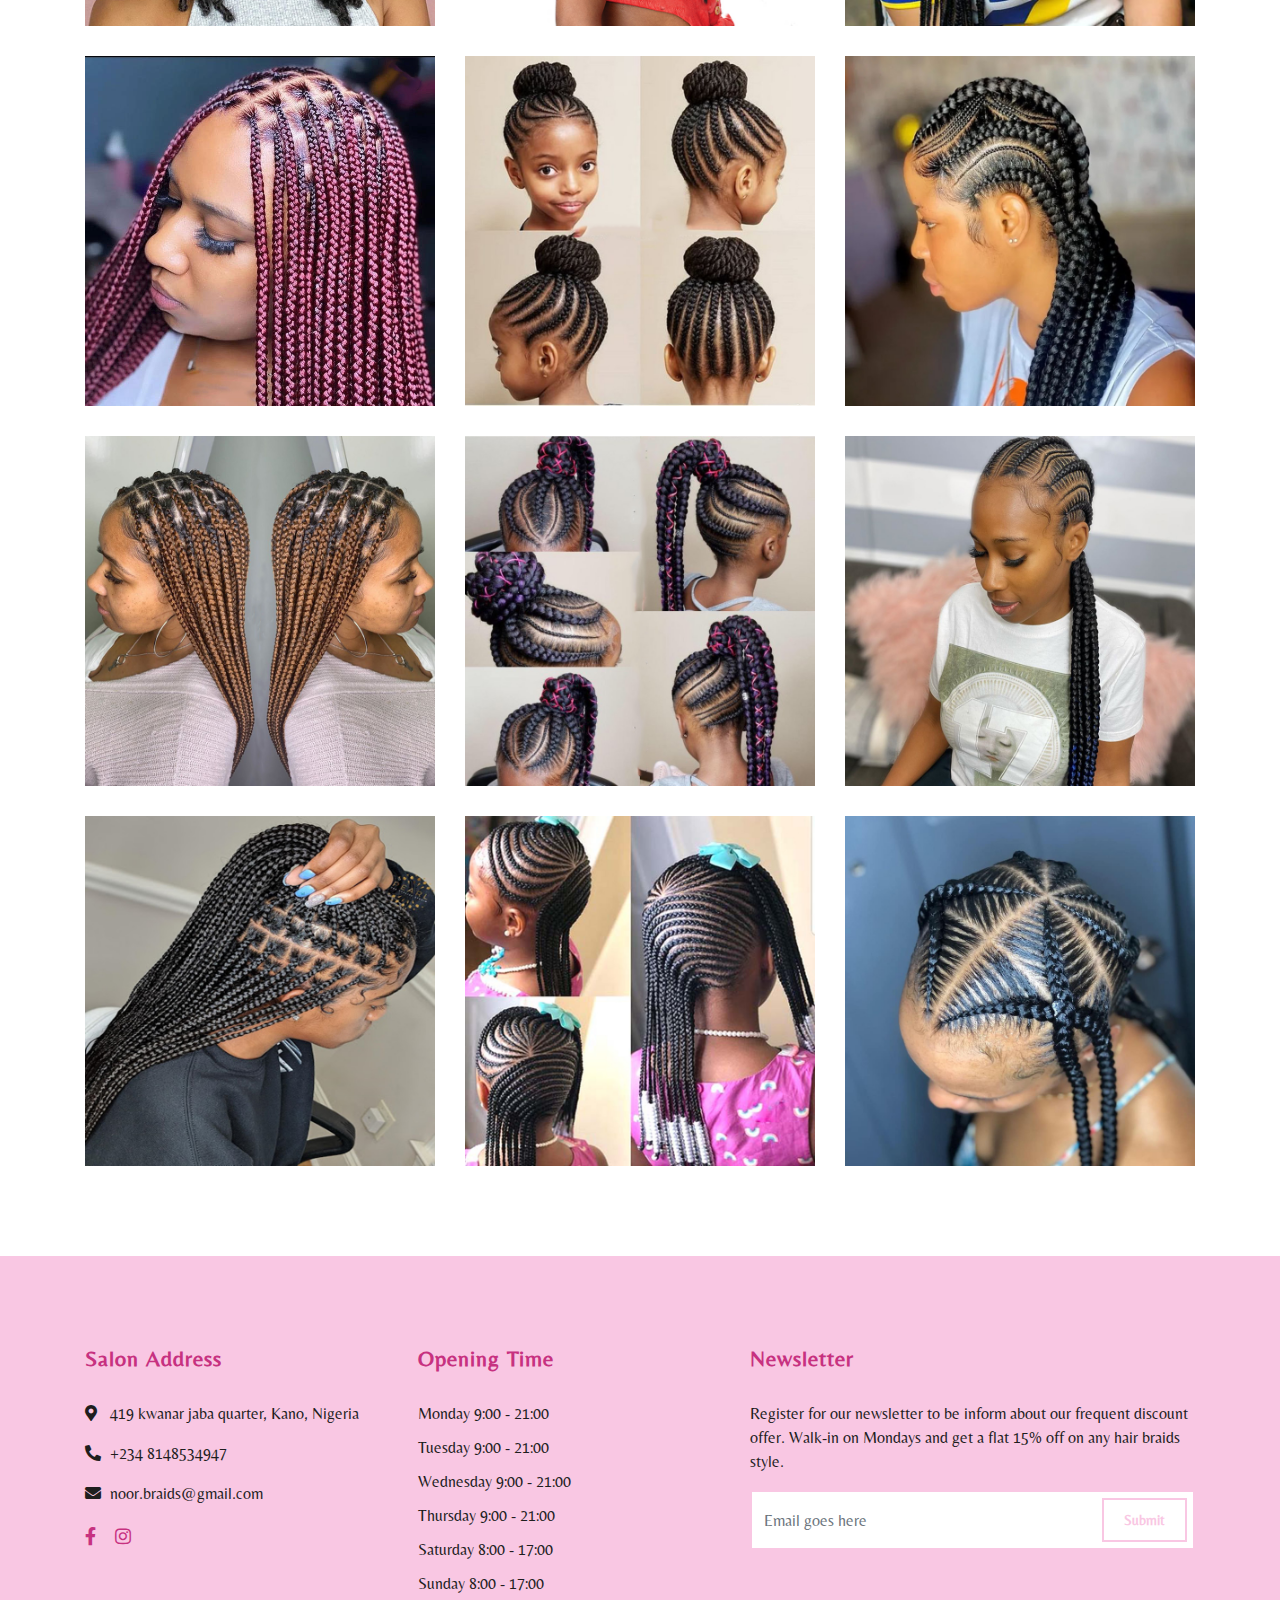
<file: gallery.html>
<!DOCTYPE html>
<html lang="en">
    <head>
        <meta charset="utf-8">
        <title>Noor Braiding</title>
        <meta content="width=device-width, initial-scale=1.0" name="viewport">
	
	<!-- Favicon -->
        <link href="img/favicon.ico" rel="icon">
		
		<!-- Google Font -->
        <link href="https://fonts.googleapis.com/css2?family=Open+Sans:wght@300;400;600;700;800&display=swap" rel="stylesheet">
	
	
	
<!-- CSS Libraries -->
        <link href="https://stackpath.bootstrapcdn.com/bootstrap/4.4.1/css/bootstrap.min.css" rel="stylesheet">
        <link href="https://cdnjs.cloudflare.com/ajax/libs/font-awesome/5.10.0/css/all.min.css" rel="stylesheet">
        <link href="lib/animate/animate.css" rel="stylesheet">
        <link href="lib/owlcarousel/assets/owl.carousel.min.css" rel="stylesheet">
        <link href="lib/lightbox/css/lightbox.min.css" rel="stylesheet">
	
	
	 
 <!-- Noor_Braiding Stylesheet -->
        
	<link href="css/style.css" rel="stylesheet" type="text/css">
</head>
<style type="text/css">
	.hero{
		background-image: url("img/banne 2.jpg");
		background-position: center center;
		background-repeat: no-repeat;
	
		
	}
	
	</style>
<body>
	
	<!-- Top Bar Start -->
		
        <div class="top-bar d-none d-md-block">
            <div class="container-fluid">
                <div class="row">
                    <div class="col-md-6">
                        <div class="top-bar-left">
                            <div class="text">
                                <h2>8:00 - 21:00</h2>
                                <p>Opening Hour Sun - Thur</p>
								
                            </div>
                            <div class="text">
                                <h2>+234 8148534947</h2>
                                <p>Call Us For Appointment</p>
                            </div>
                        </div>
                    </div>
                    <div class="col-md-6">
                        <div class="top-bar-right">
                            <div class="social">
                              
                                    <a href="https://www.facebook.com/people/Noor-Braiding-Salon/100092367678344/"><i class="fab fa-facebook-f"></i></a>
                                    
                                    <a href="https://www.instagram.com/noor_braiding/"><i class="fab fa-instagram"></i></a>
                                   
                            </div>
                        </div>
                    </div>
                </div>
            </div>
        </div>
        <!-- Top Bar End -->

        <!-- Nav Bar Start -->
		
        <div class="navbar navbar-expand-lg bg-dark navbar-dark">
			
            <div class="container-fluid">
               <a href="https://marakisiya.github.io/Noor_Braiding/index.html" class="navbar-brand"> 
	<img src="img/NOOR LOGO.png" alt="">
	</a>
                <button type="button" class="navbar-toggler" data-toggle="collapse" data-target="#navbarCollapse">
                    <span class="navbar-toggler-icon"></span>
                </button>

                <div class="collapse navbar-collapse justify-content-between" id="navbarCollapse">
                    <div class="navbar-nav ml-auto">
                        <a href="https://marakisiya.github.io/Noor_Braiding/index.html" class="nav-item nav-link">Home</a>
                        <a href="https://marakisiya.github.io/Noor_Braiding/about.html" class="nav-item nav-link ">About</a>
                        <a href="https://marakisiya.github.io/Noor_Braiding/service.html" class="nav-item nav-link">Services</a>
			<a href="gallery.html" class="nav-item nav-link active">Gallery</a>
                        <a href="https://marakisiya.github.io/Noor_Braiding/contact.html" class="nav-item nav-link">Contact</a>
			<a href="https://marakisiya.github.io/Noor_Braiding/booking.html" class="nav-item nav-link">Book a visit</a>
                    </div>
                </div>
            </div>
        </div>
        <!-- Nav Bar End -->


        <!-- Hero Start -->
        <div class="hero">
		
            <div class="container-fluid">
                <div class="row">
                    <div class="col-sm-12 col-md-6">
                        <div class="hero-text">
							
                           
							
                            
                        </div>
                    </div>
                    
                </div>
                
            </div>
        </div>

        <!-- Hero End -->
		

	
	 <!-- Portfolio Start -->
        <div class="portfolio">
            <div class="container">
                <div class="section-header text-center">
                  
                    <h2>Our Gallery</h2>
                </div>
                <div class="row">
                    <div class="col-12">
                        <ul id="portfolio-flters">
                            <li data-filter="*" class="filter-active">All</li>
                            <li data-filter=".first">Braids</li>
                            <li data-filter=".second">Kids Style</li>
                            <li data-filter=".third">Cornrows</li>
                        </ul>
                    </div>
                </div>
                <div class="row portfolio-container">
                    <div class="col-lg-4 col-md-6 col-sm-12 portfolio-item first">
                        <div class="portfolio-wrap">
                            <a href="img/gallery b1.jpg" data-lightbox="portfolio">
                              <img src="img/gallery b1.jpg" alt="Portfolio Image">
                            </a>
                        </div>
                    </div>
                    <div class="col-lg-4 col-md-6 col-sm-12 portfolio-item second">
                        <div class="portfolio-wrap">
                            <a href="img/kids 1.jpg" data-lightbox="portfolio">
                                <img src="img/kids 1.jpg" alt="Portfolio Image">
                            </a>
                        </div>
                    </div>
                    <div class="col-lg-4 col-md-6 col-sm-12 portfolio-item third">
                        <div class="portfolio-wrap">
                            <a href="img/gallery c1.jpg" data-lightbox="portfolio">
                                <img src="img/gallery c1.jpg" alt="Portfolio Image">
                            </a>
                        </div>
                    </div>
					
					
                    
					     <div class="col-lg-4 col-md-6 col-sm-12 portfolio-item first">
                        <div class="portfolio-wrap">
                            <a href="img/gallery b2.jpg" data-lightbox="portfolio">
                              <img src="img/gallery b2.jpg" alt="Portfolio Image">
                            </a>
                        </div>
                    </div>
                    <div class="col-lg-4 col-md-6 col-sm-12 portfolio-item second">
                        <div class="portfolio-wrap">
                            <a href="img/kids 2.jpg" data-lightbox="portfolio">
                                <img src="img/kids 2.jpg" alt="Portfolio Image">
                            </a>
                        </div>
                    </div>
                    <div class="col-lg-4 col-md-6 col-sm-12 portfolio-item third">
                        <div class="portfolio-wrap">
                            <a href="img/gallery c2.jpg" data-lightbox="portfolio">
                                <img src="img/gallery c2.jpg" alt="Portfolio Image">
                            </a>
                        </div>
                    </div>
					
					
					
                    
					
					<div class="col-lg-4 col-md-6 col-sm-12 portfolio-item first">
                        <div class="portfolio-wrap">
                            <a href="img/gallery b3.jpg" data-lightbox="portfolio">
                              <img src="img/gallery b3.jpg" alt="Portfolio Image">
                            </a>
                        </div>
                    </div>
                    <div class="col-lg-4 col-md-6 col-sm-12 portfolio-item second">
                        <div class="portfolio-wrap">
                            <a href="img/kids 3.jpg" data-lightbox="portfolio">
                                <img src="img/kids 3.jpg" alt="Portfolio Image">
                            </a>
                        </div>
                    </div>
                    <div class="col-lg-4 col-md-6 col-sm-12 portfolio-item third">
                        <div class="portfolio-wrap">
                            <a href="img/gallery c3.jpg" data-lightbox="portfolio">
                                <img src="img/gallery c3.jpg" alt="Portfolio Image">
                            </a>
                        </div>
                    </div>
					
					
					
					
					
					
					
					
					<div class="col-lg-4 col-md-6 col-sm-12 portfolio-item first">
                        <div class="portfolio-wrap">
                            <a href="img/gallery b4.jpg" data-lightbox="portfolio">
                              <img src="img/gallery b4.jpg" alt="Portfolio Image">
                            </a>
                        </div>
                    </div>
                    <div class="col-lg-4 col-md-6 col-sm-12 portfolio-item second">
                        <div class="portfolio-wrap">
                            <a href="img/kids 4.jpg" data-lightbox="portfolio">
                                <img src="img/kids 4.jpg" alt="Portfolio Image">
                            </a>
                        </div>
                    </div>
                    <div class="col-lg-4 col-md-6 col-sm-12 portfolio-item third">
                        <div class="portfolio-wrap">
                            <a href="img/gallery c4.jpg" data-lightbox="portfolio">
                                <img src="img/gallery c4.jpg" alt="Portfolio Image">
                            </a>
                        </div>
                    </div>
					
					
					
					
				<div class="col-lg-4 col-md-6 col-sm-12 portfolio-item first">
                        <div class="portfolio-wrap">
                            <a href="img/gallery b5.jpg" data-lightbox="portfolio">
                              <img src="img/gallery b5.jpg" alt="Portfolio Image">
                            </a>
                        </div>
                    </div>
                    <div class="col-lg-4 col-md-6 col-sm-12 portfolio-item second">
                        <div class="portfolio-wrap">
                            <a href="img/kids 51.jpg" data-lightbox="portfolio">
                                <img src="img/kids 51.jpg" alt="Portfolio Image">
                            </a>
                        </div>
                    </div>
                    <div class="col-lg-4 col-md-6 col-sm-12 portfolio-item third">
                        <div class="portfolio-wrap">
                            <a href="img/gallery c5.jpg" data-lightbox="portfolio">
                                <img src="img/gallery c5.jpg" alt="Portfolio Image">
                            </a>
                        </div>
                    </div>
					
					
					
					<div class="col-lg-4 col-md-6 col-sm-12 portfolio-item first">
                        <div class="portfolio-wrap">
                            <a href="img/gallery b8.jpg" data-lightbox="portfolio">
                              <img src="img/gallery b8.jpg" alt="Portfolio Image">
                            </a>
                        </div>
                    </div>
                    <div class="col-lg-4 col-md-6 col-sm-12 portfolio-item second">
                        <div class="portfolio-wrap">
                            <a href="img/kids 61.jpg" data-lightbox="portfolio">
                                <img src="img/kids 61.jpg" alt="Portfolio Image">
                            </a>
                        </div>
                    </div>
                    <div class="col-lg-4 col-md-6 col-sm-12 portfolio-item third">
                        <div class="portfolio-wrap">
                            <a href="img/gallery c7.jpg" data-lightbox="portfolio">
                                <img src="img/gallery c7.jpg" alt="Portfolio Image">
                            </a>
                        </div>
                    </div>
					
					
					
					
					<div class="col-lg-4 col-md-6 col-sm-12 portfolio-item first">
                        <div class="portfolio-wrap">
                            <a href="img/gallery b9.jpg" data-lightbox="portfolio">
                              <img src="img/gallery b9.jpg" alt="Portfolio Image">
                            </a>
                        </div>
                    </div>
                    <div class="col-lg-4 col-md-6 col-sm-12 portfolio-item second">
                        <div class="portfolio-wrap">
                            <a href="img/kids 7.jpg" data-lightbox="portfolio">
                                <img src="img/kids 7.jpg" alt="Portfolio Image">
                            </a>
                        </div>
                    </div>
                    <div class="col-lg-4 col-md-6 col-sm-12 portfolio-item third">
                        <div class="portfolio-wrap">
                            <a href="img/gallery c11.jpg" data-lightbox="portfolio">
                                <img src="img/gallery c11.jpg" alt="Portfolio Image">
                            </a>
                        </div>
                    </div>
					
					
					
					<div class="col-lg-4 col-md-6 col-sm-12 portfolio-item first">
                        <div class="portfolio-wrap">
                            <a href="img/braids 1.jpg" data-lightbox="portfolio">
                              <img src="img/braids 1.jpg" alt="Portfolio Image">
                            </a>
                        </div>
                    </div>
                    <div class="col-lg-4 col-md-6 col-sm-12 portfolio-item second">
                        <div class="portfolio-wrap">
                            <a href="img/kids 9.jpg" data-lightbox="portfolio">
                                <img src="img/kids 9.jpg" alt="Portfolio Image">
                            </a>
                        </div>
                    </div>
                    <div class="col-lg-4 col-md-6 col-sm-12 portfolio-item third">
                        <div class="portfolio-wrap">
                            <a href="img/kids 10.jpg" data-lightbox="portfolio">
                                <img src="img/gallery c14.jpg" alt="Portfolio Image">
                            </a>
                        </div>
                    </div>
					
					
					
					<div class="col-lg-4 col-md-6 col-sm-12 portfolio-item first">
                        <div class="portfolio-wrap">
                            <a href="img/gallery b11.jpg" data-lightbox="portfolio">
                              <img src="img/gallery b11.jpg" alt="Portfolio Image">
                            </a>
                        </div>
                    </div>
                    <div class="col-lg-4 col-md-6 col-sm-12 portfolio-item second">
                        <div class="portfolio-wrap">
                            <a href="img/kids 11.jpg" data-lightbox="portfolio">
                                <img src="img/kids 11.jpg" alt="Portfolio Image">
                            </a>
                        </div>
                    </div>
                    <div class="col-lg-4 col-md-6 col-sm-12 portfolio-item third">
                        <div class="portfolio-wrap">
                            <a href="img/gallery c15.jpg" data-lightbox="portfolio">
                                <img src="img/gallery c15.jpg" alt="Portfolio Image">
                            </a>
                        </div>
                    </div>			
                </div>
            </div>
        </div>
        <!-- Portfolio Start -->



	<!-- Footer Start -->
        <div class="footer">
            <div class="container">
                <div class="row">
                    <div class="col-lg-7">
                        <div class="row">
                            <div class="col-md-6">
                                <div class="footer-contact">
                                    <h2>Salon Address</h2>
                                    <p><i class="fa fa-map-marker-alt"></i>419 kwanar jaba quarter, Kano, Nigeria</p>
                                    <p><i class="fa fa-phone-alt"></i>+234 8148534947</p>
                                    <p><i class="fa fa-envelope"></i>noor.braids@gmail.com</p>
                                    <div class="footer-social">
                                      
                                    <a href="https://www.facebook.com/people/Noor-Braiding-Salon/100092367678344/"><i class="fab fa-facebook-f"></i></a>
                                   
                                    <a href="https://www.instagram.com/noor_braiding/"><i class="fab fa-instagram"></i></a>
                                   
                                    </div>
                                </div>
                            </div>
                            <div class="col-md-6">
                                <div class="footer-link">
                                    <h2>Opening Time</h2>
                                    <a href="">Monday 9:00 - 21:00</a>
                                    <a href="">Tuesday 9:00 - 21:00</a>
                                    <a href="">Wednesday 9:00 - 21:00</a>
                                    <a href="">Thursday 9:00 - 21:00</a>
                                    <a href="">Saturday 8:00 - 17:00</a>
				    <a href="">Sunday 8:00 - 17:00</a>
                                </div>
                            </div>
                        </div>
                    </div>
                    <div class="col-lg-5">
                        <div class="footer-newsletter">
                            <h2>Newsletter</h2>
                            <p>
                               Register for our newsletter to be inform about our frequent discount offer.
								Walk-in on Mondays and get a flat 15% off on any hair braids style.
                            </p>
                            <div class="form">
                                <input class="form-control" placeholder="Email goes here">
                                <button class="btn">Submit</button>
                            </div>
                        </div>
                    </div>
                </div>
            </div>
        <!-- Footer End -->


<a href="#" class="back-to-top"><i class="fa fa-chevron-up"></i></a>

        <!-- JavaScript Libraries -->
        <script src="https://code.jquery.com/jquery-3.4.1.min.js"></script>
        <script src="https://stackpath.bootstrapcdn.com/bootstrap/4.4.1/js/bootstrap.bundle.min.js"></script>
        <script src="lib/easing/easing.min.js"></script>
        <script src="lib/owlcarousel/owl.carousel.min.js"></script>
        <script src="lib/isotope/isotope.pkgd.min.js"></script>
        <script src="lib/lightbox/js/lightbox.min.js"></script>
        
        <!-- Contact Javascript File -->
        <script src="mail/jqBootstrapValidation.min.js"></script>
        <script src="mail/contact.js"></script>

        <!-- Noor_Braiding Javascript -->
        <script src="js/main.js"></script>
	
	
	
	
	
</body>
</html>
</file>
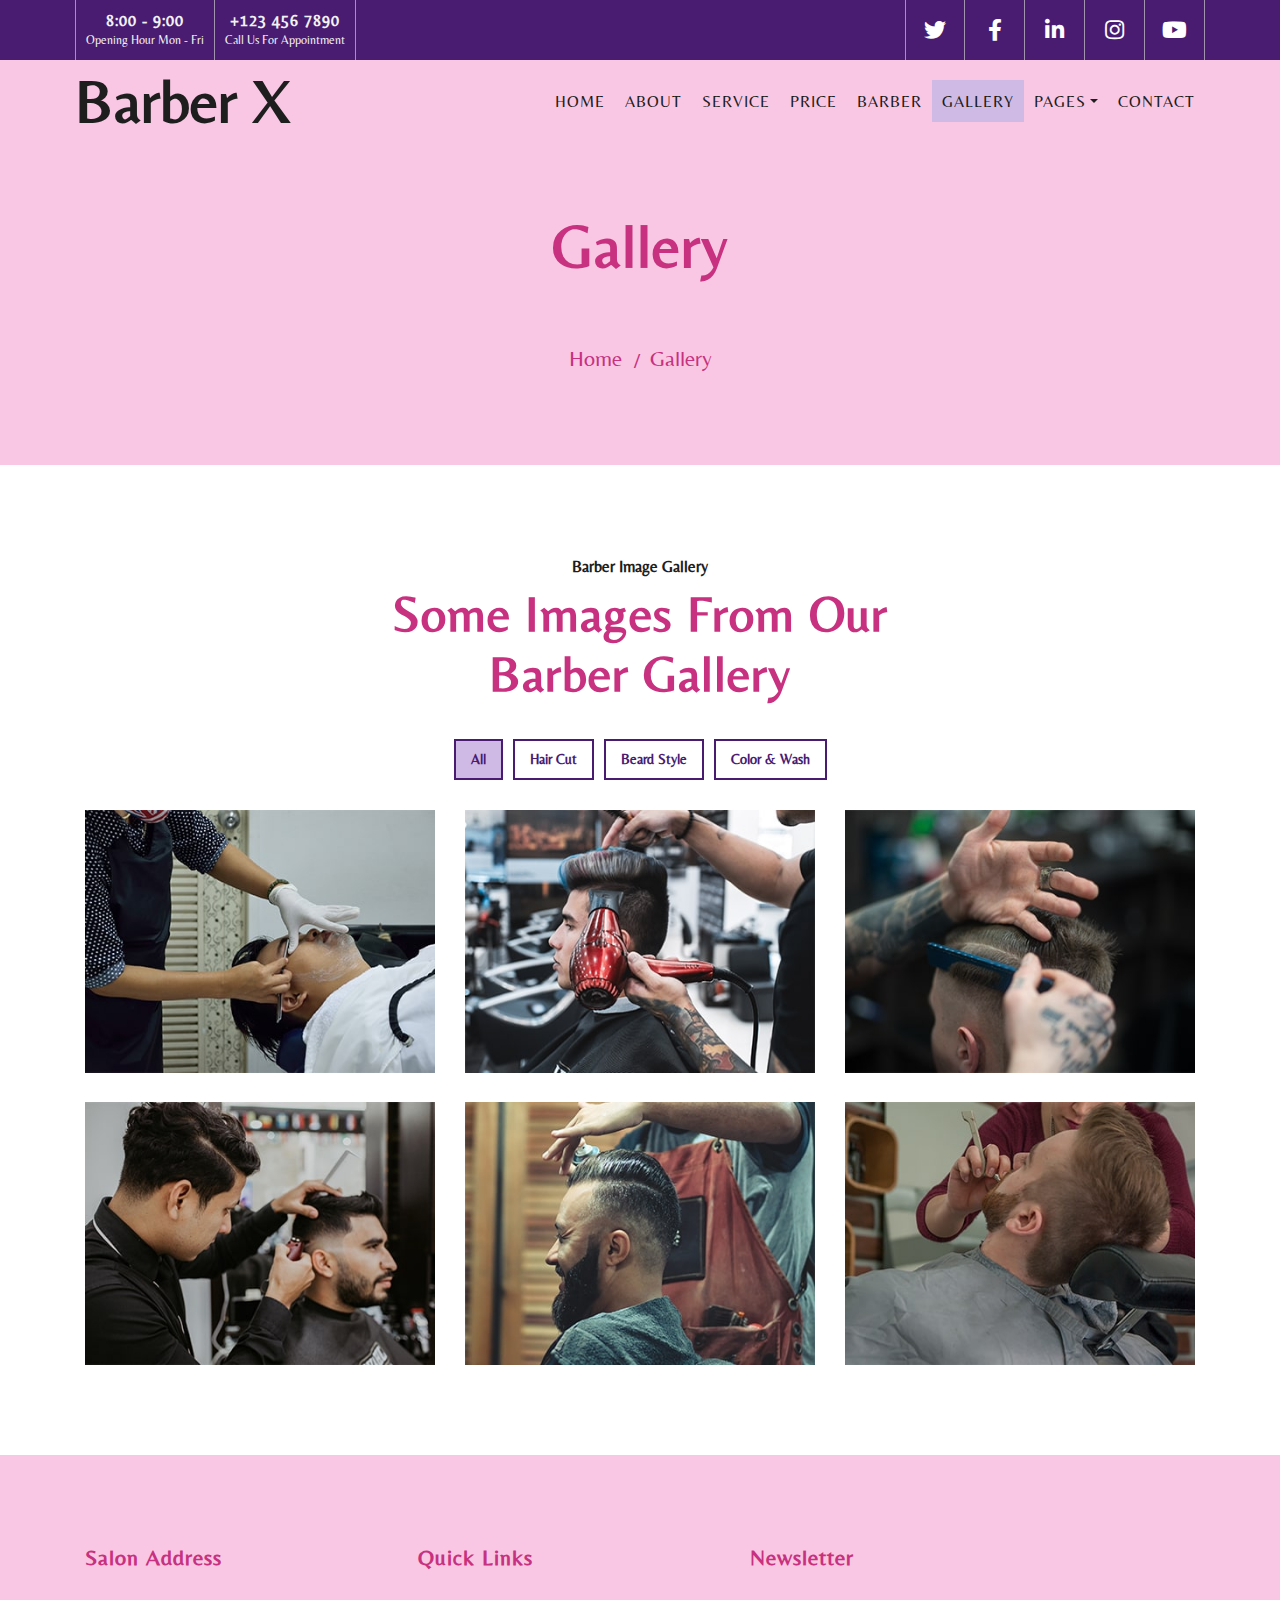
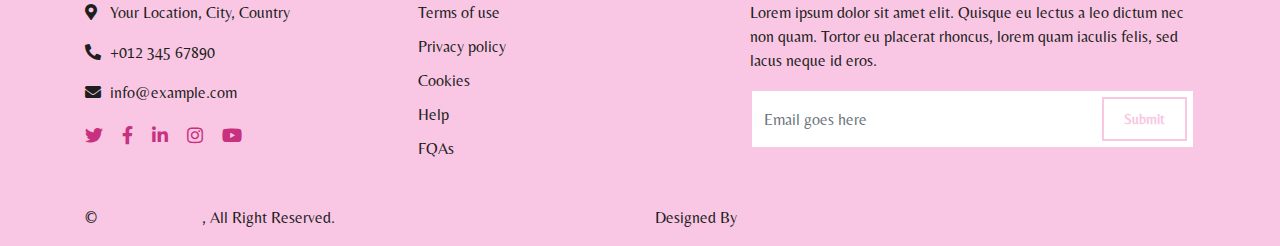
<file: portfolio.html>
<!DOCTYPE html>
<html lang="en">
    <head>
        <meta charset="utf-8">
        <title>Barber X - Barber Shop Template</title>
        <meta content="width=device-width, initial-scale=1.0" name="viewport">
        <meta content="Free Website Template" name="keywords">
        <meta content="Free Website Template" name="description">

        <!-- Favicon -->
        <link href="img/favicon.ico" rel="icon">

        <!-- Google Font -->
        <link href="https://fonts.googleapis.com/css2?family=Open+Sans:wght@300;400;600;700;800&display=swap" rel="stylesheet">

        <!-- CSS Libraries -->
        <link href="https://stackpath.bootstrapcdn.com/bootstrap/4.4.1/css/bootstrap.min.css" rel="stylesheet">
        <link href="https://cdnjs.cloudflare.com/ajax/libs/font-awesome/5.10.0/css/all.min.css" rel="stylesheet">
        <link href="lib/animate/animate.min.css" rel="stylesheet">
        <link href="lib/owlcarousel/assets/owl.carousel.min.css" rel="stylesheet">
        <link href="lib/lightbox/css/lightbox.min.css" rel="stylesheet">

        <!-- Template Stylesheet -->
        <link href="css/style.css" rel="stylesheet">
    </head>

    <body>
        <!-- Top Bar Start -->
        <div class="top-bar d-none d-md-block">
            <div class="container-fluid">
                <div class="row">
                    <div class="col-md-6">
                        <div class="top-bar-left">
                            <div class="text">
                                <h2>8:00 - 9:00</h2>
                                <p>Opening Hour Mon - Fri</p>
                            </div>
                            <div class="text">
                                <h2>+123 456 7890</h2>
                                <p>Call Us For Appointment</p>
                            </div>
                        </div>
                    </div>
                    <div class="col-md-6">
                        <div class="top-bar-right">
                            <div class="social">
                                 <a href="https://freewebsitecode.com/"><i class="fab fa-twitter"></i></a>
                                    <a href="https://facebook.com/freewebsitecode"><i class="fab fa-facebook-f"></i></a>
                                    <a href="https://freewebsitecode.com/"><i class="fab fa-linkedin-in"></i></a>
                                    <a href="https://freewebsitecode.com/"><i class="fab fa-instagram"></i></a>
                                    <a href="https://www.youtube.com/channel/UC9HlQRmKgG3jeVD_fBxj1Pw/videos"><i class="fab fa-youtube"></i></a>
                            </div>
                        </div>
                    </div>
                </div>
            </div>
        </div>
        <!-- Top Bar End -->

        <!-- Nav Bar Start -->
        <div class="navbar navbar-expand-lg bg-dark navbar-dark">
            <div class="container-fluid">
                <a href="index.html" class="navbar-brand">Barber <span>X</span></a>
                <button type="button" class="navbar-toggler" data-toggle="collapse" data-target="#navbarCollapse">
                    <span class="navbar-toggler-icon"></span>
                </button>

                <div class="collapse navbar-collapse justify-content-between" id="navbarCollapse">
                    <div class="navbar-nav ml-auto">
                        <a href="index.html" class="nav-item nav-link">Home</a>
                        <a href="about.html" class="nav-item nav-link">About</a>
                        <a href="service.html" class="nav-item nav-link">Service</a>
                        <a href="price.html" class="nav-item nav-link">Price</a>
                        <a href="team.html" class="nav-item nav-link">Barber</a>
                        <a href="portfolio.html" class="nav-item nav-link active">Gallery</a>
                        <div class="nav-item dropdown">
                            <a href="#" class="nav-link dropdown-toggle" data-toggle="dropdown">Pages</a>
                            <div class="dropdown-menu">
                                <a href="blog.html" class="dropdown-item">Blog Page</a>
                                <a href="single.html" class="dropdown-item">Single Page</a>
                            </div>
                        </div>
                        <a href="contact.html" class="nav-item nav-link">Contact</a>
                    </div>
                </div>
            </div>
        </div>
        <!-- Nav Bar End -->


        <!-- Page Header Start -->
        <div class="page-header">
            <div class="container">
                <div class="row">
                    <div class="col-12">
                        <h2>Gallery</h2>
                    </div>
                    <div class="col-12">
                        <a href="">Home</a>
                        <a href="">Gallery</a>
                    </div>
                </div>
            </div>
        </div>
        <!-- Page Header End -->


        <!-- Portfolio Start -->
        <div class="portfolio">
            <div class="container">
                <div class="section-header text-center">
                    <p>Barber Image Gallery</p>
                    <h2>Some Images From Our Barber Gallery</h2>
                </div>
                <div class="row">
                    <div class="col-12">
                        <ul id="portfolio-flters">
                            <li data-filter="*" class="filter-active">All</li>
                            <li data-filter=".first">Hair Cut</li>
                            <li data-filter=".second">Beard Style</li>
                            <li data-filter=".third">Color & Wash</li>
                        </ul>
                    </div>
                </div>
                <div class="row portfolio-container">
                    <div class="col-lg-4 col-md-6 col-sm-12 portfolio-item first">
                        <div class="portfolio-wrap">
                            <a href="img/portfolio-1.jpg" data-lightbox="portfolio">
                                <img src="img/portfolio-1.jpg" alt="Portfolio Image">
                            </a>
                        </div>
                    </div>
                    <div class="col-lg-4 col-md-6 col-sm-12 portfolio-item second">
                        <div class="portfolio-wrap">
                            <a href="img/portfolio-2.jpg" data-lightbox="portfolio">
                                <img src="img/portfolio-2.jpg" alt="Portfolio Image">
                            </a>
                        </div>
                    </div>
                    <div class="col-lg-4 col-md-6 col-sm-12 portfolio-item third">
                        <div class="portfolio-wrap">
                            <a href="img/portfolio-3.jpg" data-lightbox="portfolio">
                                <img src="img/portfolio-3.jpg" alt="Portfolio Image">
                            </a>
                        </div>
                    </div>
                    <div class="col-lg-4 col-md-6 col-sm-12 portfolio-item first">
                        <div class="portfolio-wrap">
                            <a href="img/portfolio-4.jpg" data-lightbox="portfolio">
                                <img src="img/portfolio-4.jpg" alt="Portfolio Image">
                            </a>
                        </div>
                    </div>
                    <div class="col-lg-4 col-md-6 col-sm-12 portfolio-item second">
                        <div class="portfolio-wrap">
                            <a href="img/portfolio-5.jpg" data-lightbox="portfolio">
                                <img src="img/portfolio-5.jpg" alt="Portfolio Image">
                            </a>
                        </div>
                    </div>
                    <div class="col-lg-4 col-md-6 col-sm-12 portfolio-item third">
                        <div class="portfolio-wrap">
                            <a href="img/portfolio-6.jpg" data-lightbox="portfolio">
                                <img src="img/portfolio-6.jpg" alt="Portfolio Image">
                            </a>
                        </div>
                    </div>
                </div>
            </div>
        </div>
        <!-- Portfolio Start -->


        <!-- Footer Start -->
        <div class="footer">
            <div class="container">
                <div class="row">
                    <div class="col-lg-7">
                        <div class="row">
                            <div class="col-md-6">
                                <div class="footer-contact">
                                    <h2>Salon Address</h2>
                                    <p><i class="fa fa-map-marker-alt"></i>Your Location, City, Country</p>
                                    <p><i class="fa fa-phone-alt"></i>+012 345 67890</p>
                                    <p><i class="fa fa-envelope"></i>info@example.com</p>
                                    <div class="footer-social">
                                       <a href="https://freewebsitecode.com/"><i class="fab fa-twitter"></i></a>
                                    <a href="https://facebook.com/freewebsitecode"><i class="fab fa-facebook-f"></i></a>
                                    <a href="https://freewebsitecode.com/"><i class="fab fa-linkedin-in"></i></a>
                                    <a href="https://freewebsitecode.com/"><i class="fab fa-instagram"></i></a>
                                    <a href="https://www.youtube.com/channel/UC9HlQRmKgG3jeVD_fBxj1Pw/videos"><i class="fab fa-youtube"></i></a>
                                    </div>
                                </div>
                            </div>
                            <div class="col-md-6">
                                <div class="footer-link">
                                    <h2>Quick Links</h2>
                                    <a href="">Terms of use</a>
                                    <a href="">Privacy policy</a>
                                    <a href="">Cookies</a>
                                    <a href="">Help</a>
                                    <a href="">FQAs</a>
                                </div>
                            </div>
                        </div>
                    </div>
                    <div class="col-lg-5">
                        <div class="footer-newsletter">
                            <h2>Newsletter</h2>
                            <p>
                                Lorem ipsum dolor sit amet elit. Quisque eu lectus a leo dictum nec non quam. Tortor eu placerat rhoncus, lorem quam iaculis felis, sed lacus neque id eros.
                            </p>
                            <div class="form">
                                <input class="form-control" placeholder="Email goes here">
                                <button class="btn">Submit</button>
                            </div>
                        </div>
                    </div>
                </div>
            </div>
            <div class="container copyright">
                <div class="row">
                    <div class="col-md-6">
                        <p>&copy; <a href="https://freewebsitecode.com">Your Site Name</a>, All Right Reserved.</p>
                    </div>
                    <div class="col-md-6">
                        <p>Designed By <a href="https://freewebsitecode.com">Free Website Code</a></p>
                    </div>
                </div>
            </div>
        </div>
        <!-- Footer End -->

        <a href="#" class="back-to-top"><i class="fa fa-chevron-up"></i></a>

        <!-- JavaScript Libraries -->
        <script src="https://code.jquery.com/jquery-3.4.1.min.js"></script>
        <script src="https://stackpath.bootstrapcdn.com/bootstrap/4.4.1/js/bootstrap.bundle.min.js"></script>
        <script src="lib/easing/easing.min.js"></script>
        <script src="lib/owlcarousel/owl.carousel.min.js"></script>
        <script src="lib/isotope/isotope.pkgd.min.js"></script>
        <script src="lib/lightbox/js/lightbox.min.js"></script>

        <!-- Contact Javascript File -->
        <script src="mail/jqBootstrapValidation.min.js"></script>
        <script src="mail/contact.js"></script>

        <!-- Template Javascript -->
        <script src="js/main.js"></script>
    </body>
</html>
</file>
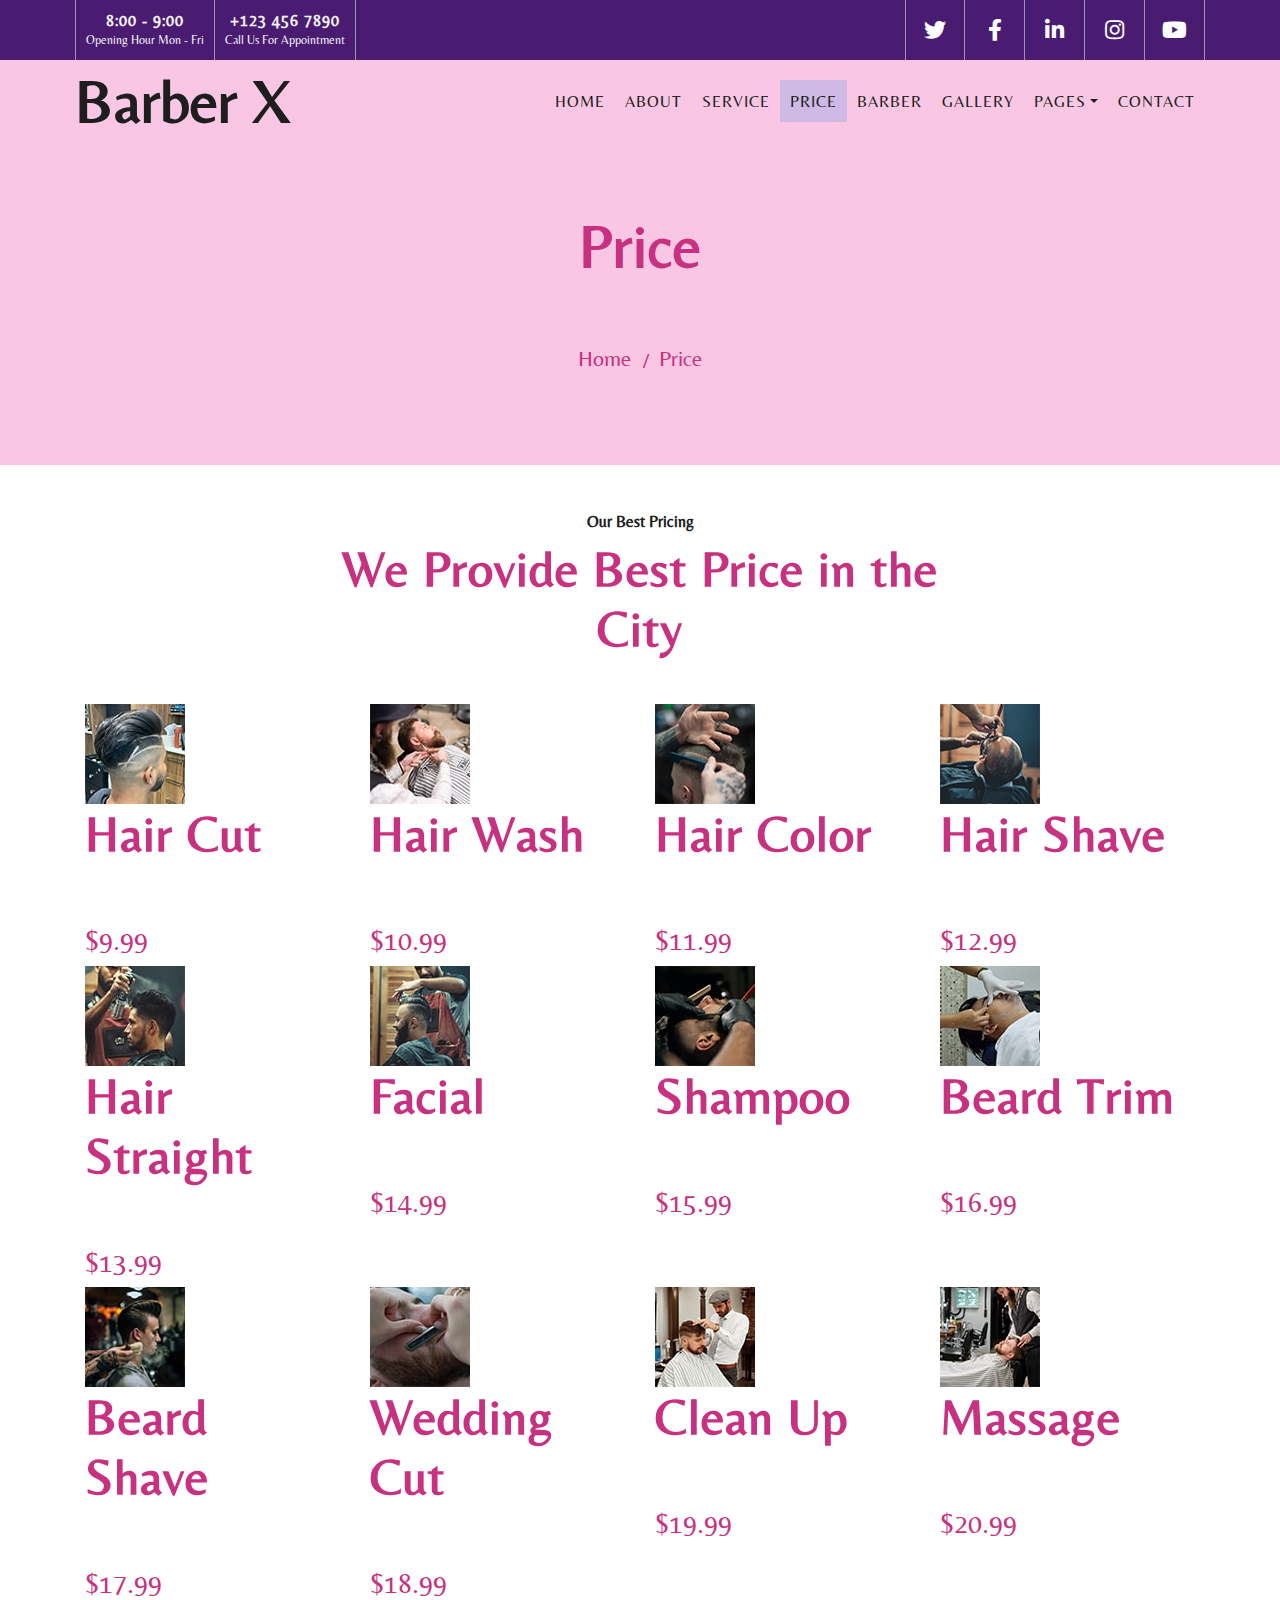
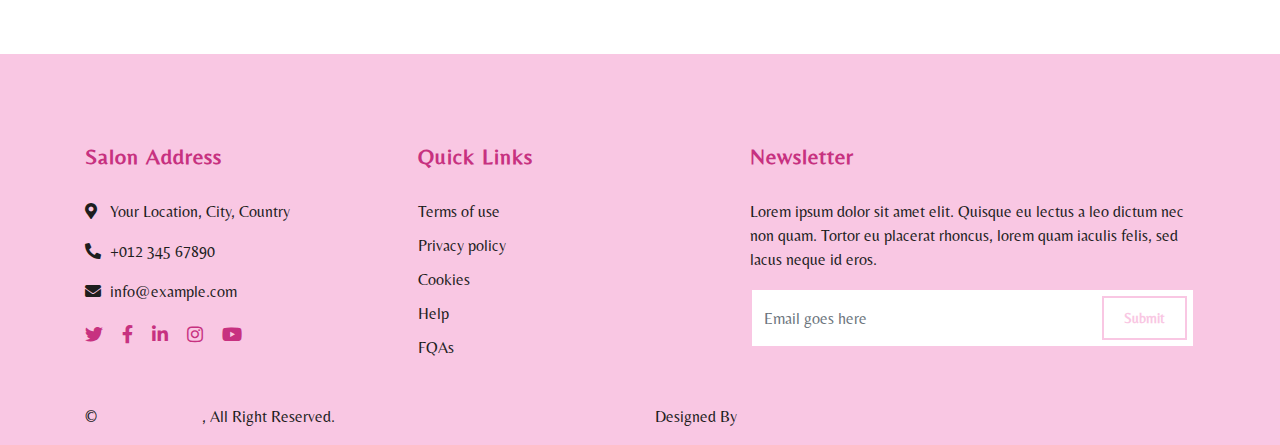
<file: price.html>
<!DOCTYPE html>
<html lang="en">
    <head>
        <meta charset="utf-8">
        <title>Barber X - Barber Shop Template</title>
        <meta content="width=device-width, initial-scale=1.0" name="viewport">
        <meta content="Free Website Template" name="keywords">
        <meta content="Free Website Template" name="description">

        <!-- Favicon -->
        <link href="img/favicon.ico" rel="icon">

        <!-- Google Font -->
        <link href="https://fonts.googleapis.com/css2?family=Open+Sans:wght@300;400;600;700;800&display=swap" rel="stylesheet">

        <!-- CSS Libraries -->
        <link href="https://stackpath.bootstrapcdn.com/bootstrap/4.4.1/css/bootstrap.min.css" rel="stylesheet">
        <link href="https://cdnjs.cloudflare.com/ajax/libs/font-awesome/5.10.0/css/all.min.css" rel="stylesheet">
        <link href="lib/animate/animate.min.css" rel="stylesheet">
        <link href="lib/owlcarousel/assets/owl.carousel.min.css" rel="stylesheet">
        <link href="lib/lightbox/css/lightbox.min.css" rel="stylesheet">

        <!-- Template Stylesheet -->
        <link href="css/style.css" rel="stylesheet">
    </head>

    <body>
        <!-- Top Bar Start -->
        <div class="top-bar d-none d-md-block">
            <div class="container-fluid">
                <div class="row">
                    <div class="col-md-6">
                        <div class="top-bar-left">
                            <div class="text">
                                <h2>8:00 - 9:00</h2>
                                <p>Opening Hour Mon - Fri</p>
                            </div>
                            <div class="text">
                                <h2>+123 456 7890</h2>
                                <p>Call Us For Appointment</p>
                            </div>
                        </div>
                    </div>
                    <div class="col-md-6">
                        <div class="top-bar-right">
                            <div class="social">
                                 <a href="https://freewebsitecode.com/"><i class="fab fa-twitter"></i></a>
                                    <a href="https://facebook.com/freewebsitecode"><i class="fab fa-facebook-f"></i></a>
                                    <a href="https://freewebsitecode.com/"><i class="fab fa-linkedin-in"></i></a>
                                    <a href="https://freewebsitecode.com/"><i class="fab fa-instagram"></i></a>
                                    <a href="https://www.youtube.com/channel/UC9HlQRmKgG3jeVD_fBxj1Pw/videos"><i class="fab fa-youtube"></i></a>
                            </div>
                        </div>
                    </div>
                </div>
            </div>
        </div>
        <!-- Top Bar End -->

        <!-- Nav Bar Start -->
        <div class="navbar navbar-expand-lg bg-dark navbar-dark">
            <div class="container-fluid">
                <a href="index.html" class="navbar-brand">Barber <span>X</span></a>
                <button type="button" class="navbar-toggler" data-toggle="collapse" data-target="#navbarCollapse">
                    <span class="navbar-toggler-icon"></span>
                </button>

                <div class="collapse navbar-collapse justify-content-between" id="navbarCollapse">
                    <div class="navbar-nav ml-auto">
                        <a href="index.html" class="nav-item nav-link">Home</a>
                        <a href="about.html" class="nav-item nav-link">About</a>
                        <a href="service.html" class="nav-item nav-link">Service</a>
                        <a href="price.html" class="nav-item nav-link active">Price</a>
                        <a href="team.html" class="nav-item nav-link">Barber</a>
                        <a href="portfolio.html" class="nav-item nav-link">Gallery</a>
                        <div class="nav-item dropdown">
                            <a href="#" class="nav-link dropdown-toggle" data-toggle="dropdown">Pages</a>
                            <div class="dropdown-menu">
                                <a href="blog.html" class="dropdown-item">Blog Page</a>
                                <a href="single.html" class="dropdown-item">Single Page</a>
                            </div>
                        </div>
                        <a href="contact.html" class="nav-item nav-link">Contact</a>
                    </div>
                </div>
            </div>
        </div>
        <!-- Nav Bar End -->


        <!-- Page Header Start -->
        <div class="page-header">
            <div class="container">
                <div class="row">
                    <div class="col-12">
                        <h2>Price</h2>
                    </div>
                    <div class="col-12">
                        <a href="">Home</a>
                        <a href="">Price</a>
                    </div>
                </div>
            </div>
        </div>
        <!-- Page Header End -->


        <!-- Pricing Start -->
        <div class="price">
            <div class="container">
                <div class="section-header text-center">
                    <p>Our Best Pricing</p>
                    <h2>We Provide Best Price in the City</h2>
                </div>
                <div class="row">
                    <div class="col-lg-3 col-md-4 col-sm-6">
                        <div class="price-item">
                            <div class="price-img">
                                <img src="img/price-1.jpg" alt="Image">
                            </div>
                            <div class="price-text">
                                <h2>Hair Cut</h2>
                                <h3>$9.99</h3>
                            </div>
                        </div>
                    </div>
                    <div class="col-lg-3 col-md-4 col-sm-6">
                        <div class="price-item">
                            <div class="price-img">
                                <img src="img/price-2.jpg" alt="Image">
                            </div>
                            <div class="price-text">
                                <h2>Hair Wash</h2>
                                <h3>$10.99</h3>
                            </div>
                        </div>
                    </div>
                    <div class="col-lg-3 col-md-4 col-sm-6">
                        <div class="price-item">
                            <div class="price-img">
                                <img src="img/price-3.jpg" alt="Image">
                            </div>
                            <div class="price-text">
                                <h2>Hair Color</h2>
                                <h3>$11.99</h3>
                            </div>
                        </div>
                    </div>
                    <div class="col-lg-3 col-md-4 col-sm-6">
                        <div class="price-item">
                            <div class="price-img">
                                <img src="img/price-4.jpg" alt="Image">
                            </div>
                            <div class="price-text">
                                <h2>Hair Shave</h2>
                                <h3>$12.99</h3>
                            </div>
                        </div>
                    </div>
                    <div class="col-lg-3 col-md-4 col-sm-6">
                        <div class="price-item">
                            <div class="price-img">
                                <img src="img/price-5.jpg" alt="Image">
                            </div>
                            <div class="price-text">
                                <h2>Hair Straight</h2>
                                <h3>$13.99</h3>
                            </div>
                        </div>
                    </div>
                    <div class="col-lg-3 col-md-4 col-sm-6">
                        <div class="price-item">
                            <div class="price-img">
                                <img src="img/price-6.jpg" alt="Image">
                            </div>
                            <div class="price-text">
                                <h2>Facial</h2>
                                <h3>$14.99</h3>
                            </div>
                        </div>
                    </div>
                    <div class="col-lg-3 col-md-4 col-sm-6">
                        <div class="price-item">
                            <div class="price-img">
                                <img src="img/price-7.jpg" alt="Image">
                            </div>
                            <div class="price-text">
                                <h2>Shampoo</h2>
                                <h3>$15.99</h3>
                            </div>
                        </div>
                    </div>
                    <div class="col-lg-3 col-md-4 col-sm-6">
                        <div class="price-item">
                            <div class="price-img">
                                <img src="img/price-8.jpg" alt="Image">
                            </div>
                            <div class="price-text">
                                <h2>Beard Trim</h2>
                                <h3>$16.99</h3>
                            </div>
                        </div>
                    </div>
                    <div class="col-lg-3 col-md-4 col-sm-6">
                        <div class="price-item">
                            <div class="price-img">
                                <img src="img/price-9.jpg" alt="Image">
                            </div>
                            <div class="price-text">
                                <h2>Beard Shave</h2>
                                <h3>$17.99</h3>
                            </div>
                        </div>
                    </div>
                    <div class="col-lg-3 col-md-4 col-sm-6">
                        <div class="price-item">
                            <div class="price-img">
                                <img src="img/price-10.jpg" alt="Image">
                            </div>
                            <div class="price-text">
                                <h2>Wedding Cut</h2>
                                <h3>$18.99</h3>
                            </div>
                        </div>
                    </div>
                    <div class="col-lg-3 col-md-4 col-sm-6">
                        <div class="price-item">
                            <div class="price-img">
                                <img src="img/price-11.jpg" alt="Image">
                            </div>
                            <div class="price-text">
                                <h2>Clean Up</h2>
                                <h3>$19.99</h3>
                            </div>
                        </div>
                    </div>
                    <div class="col-lg-3 col-md-4 col-sm-6">
                        <div class="price-item">
                            <div class="price-img">
                                <img src="img/price-12.jpg" alt="Image">
                            </div>
                            <div class="price-text">
                                <h2>Massage</h2>
                                <h3>$20.99</h3>
                            </div>
                        </div>
                    </div>
                </div>
            </div>
        </div>
        <!-- Pricing End -->


        <!-- Footer Start -->
        <div class="footer">
            <div class="container">
                <div class="row">
                    <div class="col-lg-7">
                        <div class="row">
                            <div class="col-md-6">
                                <div class="footer-contact">
                                    <h2>Salon Address</h2>
                                    <p><i class="fa fa-map-marker-alt"></i>Your Location, City, Country</p>
                                    <p><i class="fa fa-phone-alt"></i>+012 345 67890</p>
                                    <p><i class="fa fa-envelope"></i>info@example.com</p>
                                    <div class="footer-social">
                                       <a href="https://freewebsitecode.com/"><i class="fab fa-twitter"></i></a>
                                    <a href="https://facebook.com/freewebsitecode"><i class="fab fa-facebook-f"></i></a>
                                    <a href="https://freewebsitecode.com/"><i class="fab fa-linkedin-in"></i></a>
                                    <a href="https://freewebsitecode.com/"><i class="fab fa-instagram"></i></a>
                                    <a href="https://www.youtube.com/channel/UC9HlQRmKgG3jeVD_fBxj1Pw/videos"><i class="fab fa-youtube"></i></a>
                                    </div>
                                </div>
                            </div>
                            <div class="col-md-6">
                                <div class="footer-link">
                                    <h2>Quick Links</h2>
                                    <a href="">Terms of use</a>
                                    <a href="">Privacy policy</a>
                                    <a href="">Cookies</a>
                                    <a href="">Help</a>
                                    <a href="">FQAs</a>
                                </div>
                            </div>
                        </div>
                    </div>
                    <div class="col-lg-5">
                        <div class="footer-newsletter">
                            <h2>Newsletter</h2>
                            <p>
                                Lorem ipsum dolor sit amet elit. Quisque eu lectus a leo dictum nec non quam. Tortor eu placerat rhoncus, lorem quam iaculis felis, sed lacus neque id eros.
                            </p>
                            <div class="form">
                                <input class="form-control" placeholder="Email goes here">
                                <button class="btn">Submit</button>
                            </div>
                        </div>
                    </div>
                </div>
            </div>
            <div class="container copyright">
                <div class="row">
                    <div class="col-md-6">
                        <p>&copy; <a href="https://freewebsitecode.com">Your Site Name</a>, All Right Reserved.</p>
                    </div>
                    <div class="col-md-6">
                        <p>Designed By <a href="https://freewebsitecode.com">Free Website Code</a></p>
                    </div>
                </div>
            </div>
        </div>
        <!-- Footer End -->

        <a href="#" class="back-to-top"><i class="fa fa-chevron-up"></i></a>

        <!-- JavaScript Libraries -->
        <script src="https://code.jquery.com/jquery-3.4.1.min.js"></script>
        <script src="https://stackpath.bootstrapcdn.com/bootstrap/4.4.1/js/bootstrap.bundle.min.js"></script>
        <script src="lib/easing/easing.min.js"></script>
        <script src="lib/owlcarousel/owl.carousel.min.js"></script>
        <script src="lib/isotope/isotope.pkgd.min.js"></script>
        <script src="lib/lightbox/js/lightbox.min.js"></script>

        <!-- Contact Javascript File -->
        <script src="mail/jqBootstrapValidation.min.js"></script>
        <script src="mail/contact.js"></script>

        <!-- Template Javascript -->
        <script src="js/main.js"></script>
    </body>
</html>
</file>
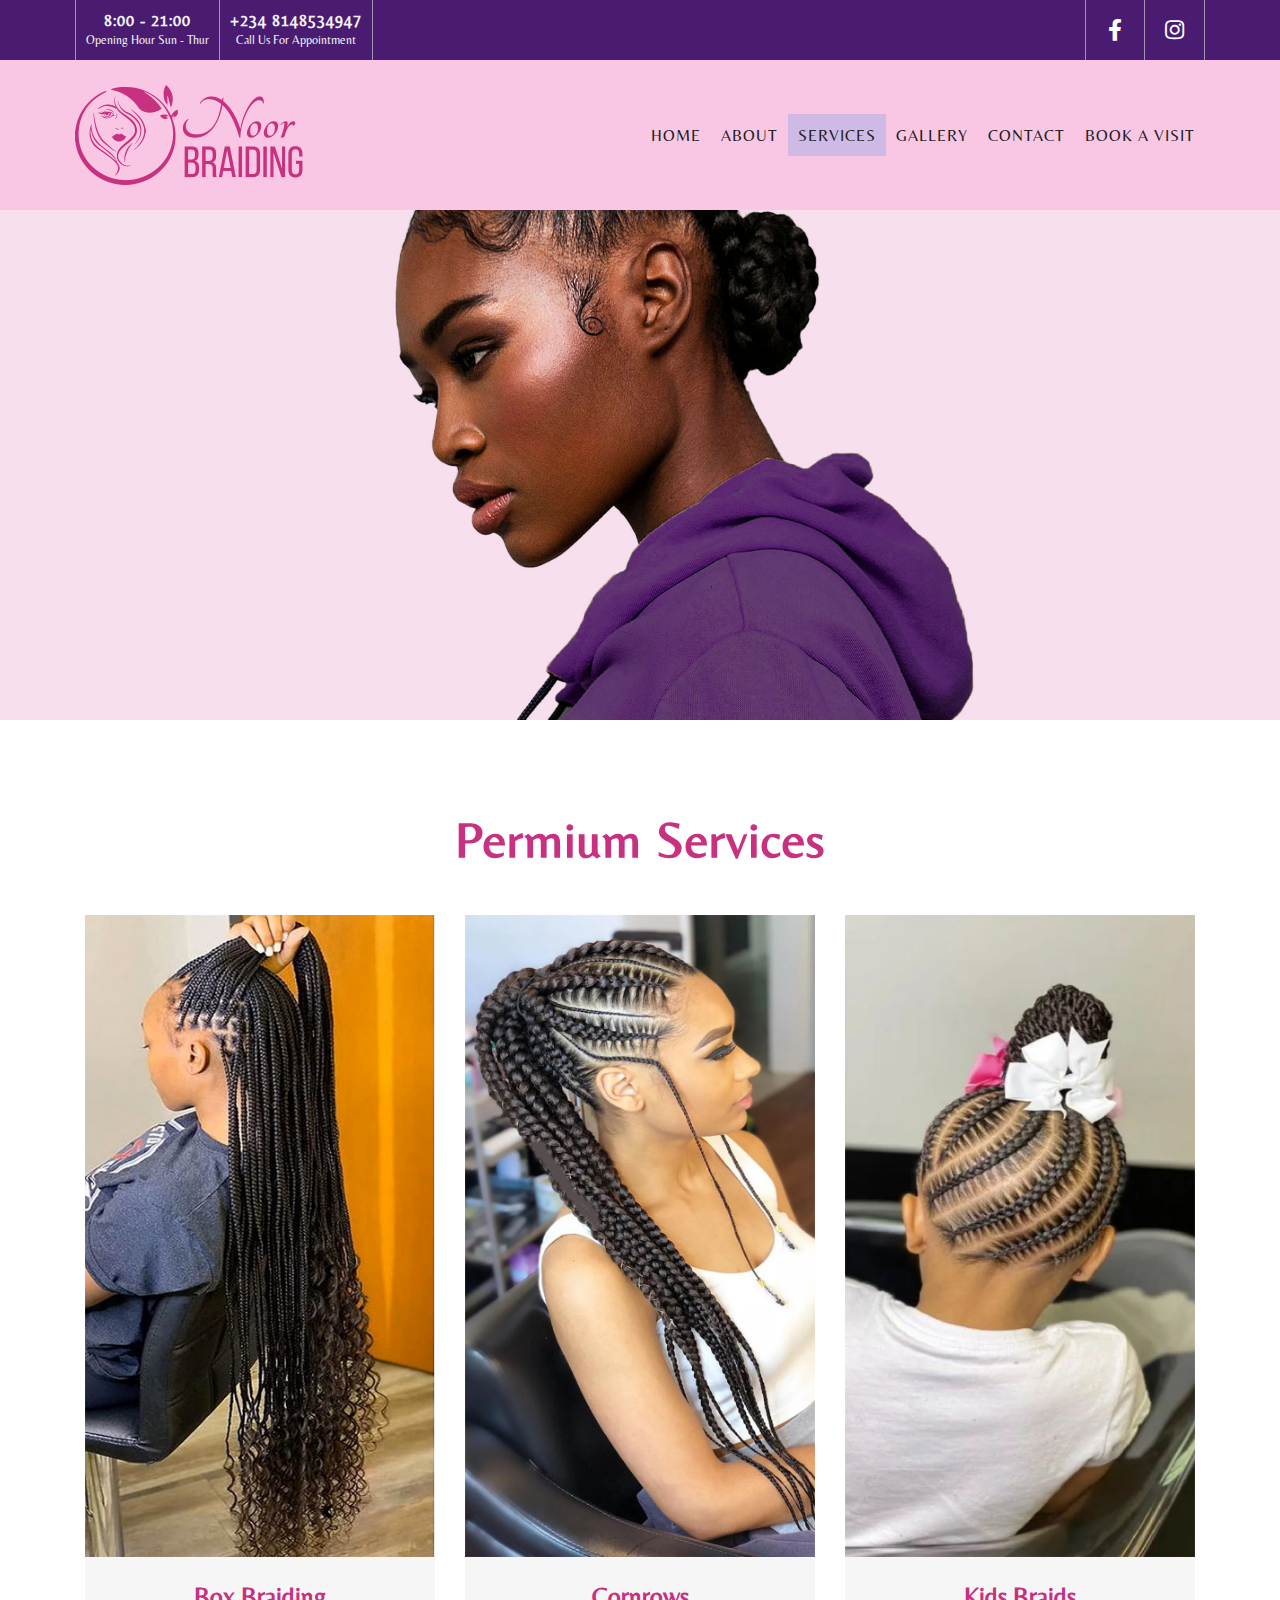
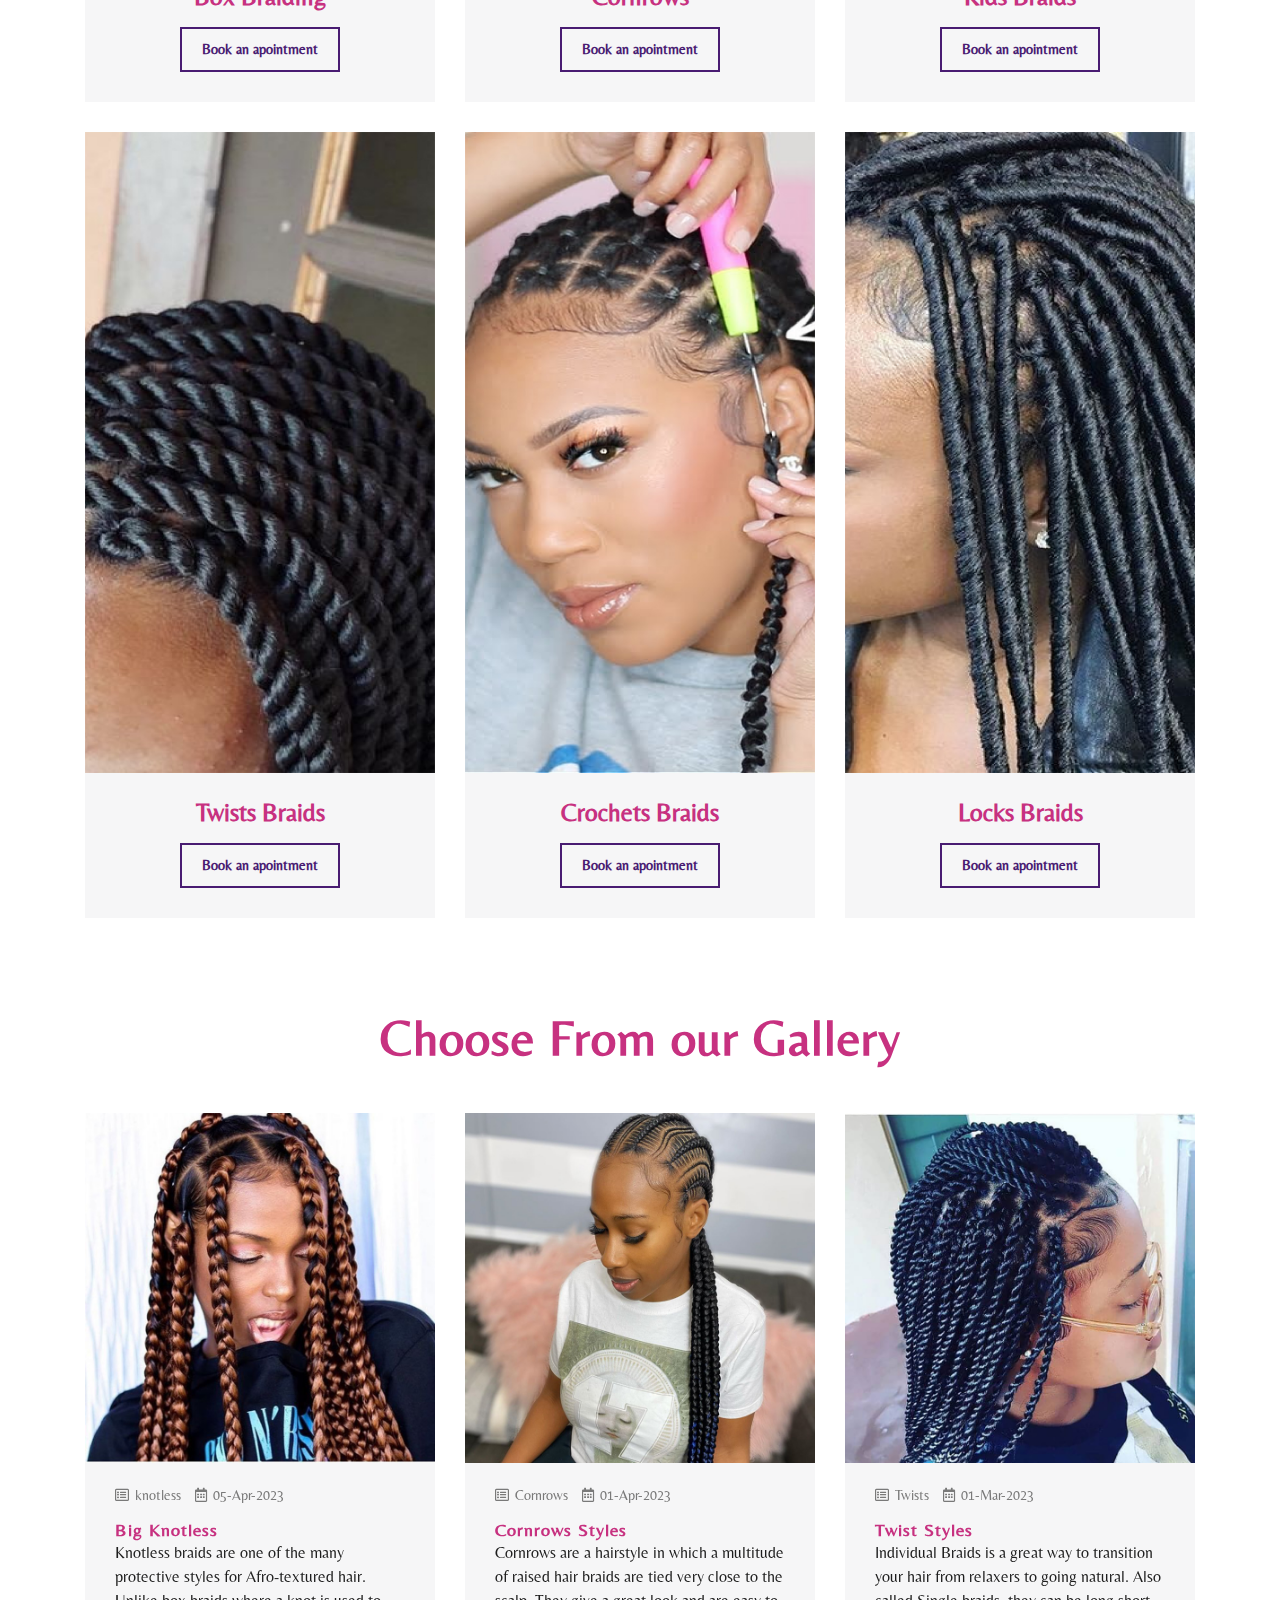
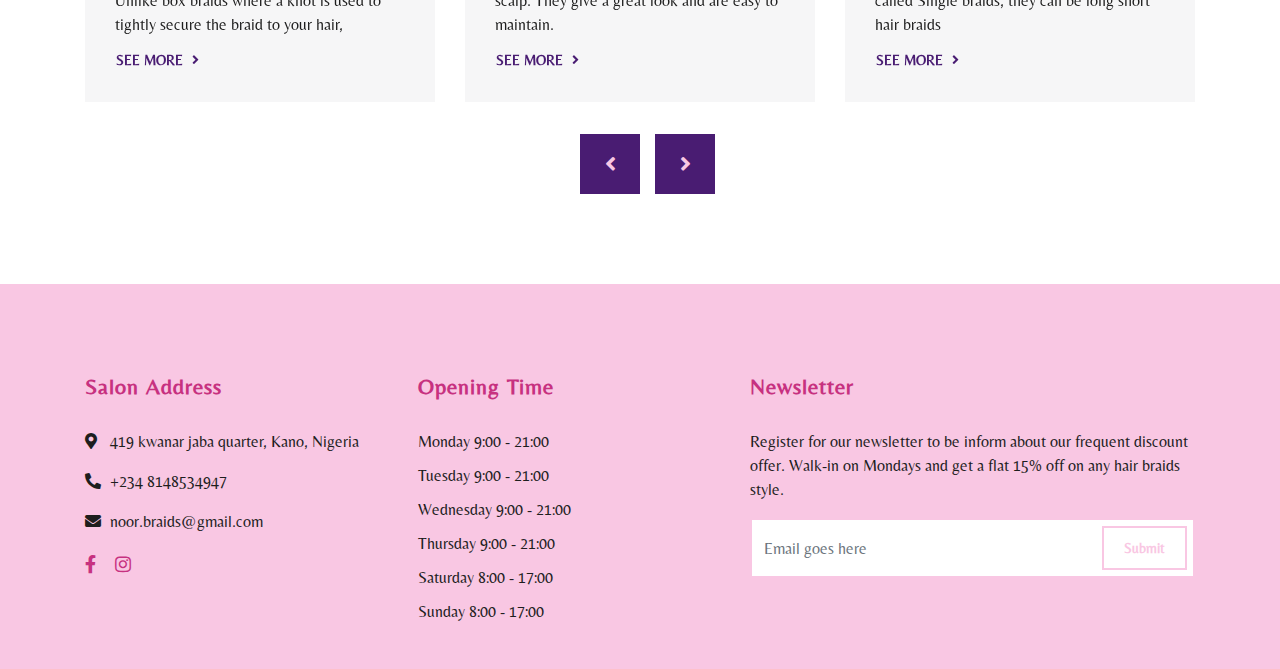
<file: service.html>
<!DOCTYPE html>
<html lang="en">
    <head>
        <meta charset="utf-8">
        <title>Noor braiding</title>
        <meta content="width=device-width, initial-scale=1.0" name="viewport">
        	
	<!-- Favicon -->
        <link href="img/favicon.ico" rel="icon">
		
		<!-- Google Font -->
        <link href="https://fonts.googleapis.com/css2?family=Open+Sans:wght@300;400;600;700;800&display=swap" rel="stylesheet">
		
<!-- CSS Libraries -->
        <link href="https://stackpath.bootstrapcdn.com/bootstrap/4.4.1/css/bootstrap.min.css" rel="stylesheet">
        <link href="https://cdnjs.cloudflare.com/ajax/libs/font-awesome/5.10.0/css/all.min.css" rel="stylesheet">
        <link href="lib/animate/animate.css" rel="stylesheet">
        <link href="lib/owlcarousel/assets/owl.carousel.min.css" rel="stylesheet">
        <link href="lib/lightbox/css/lightbox.min.css" rel="stylesheet">
	
	 
 <!--Noor_Braiding Stylesheet -->
        
	<link href="css/style.css" rel="stylesheet" type="text/css">
</head>
<style type="text/css">
	.hero{
		background-image: url("img/banne 2.jpg");
		background-position: center center;
		background-repeat: no-repeat;
	}
	
	</style>
<body>
	
	<!-- Top Bar Start -->
		
        <div class="top-bar d-none d-md-block">
            <div class="container-fluid">
                <div class="row">
                    <div class="col-md-6">
                        <div class="top-bar-left">
                            <div class="text">
                                <h2>8:00 - 21:00</h2>
                                <p>Opening Hour Sun - Thur</p>
								
                            </div>
                            <div class="text">
                                <h2>+234 8148534947</h2>
                                <p>Call Us For Appointment</p>
                            </div>
                        </div>
                    </div>
                    <div class="col-md-6">
                        <div class="top-bar-right">
                            <div class="social">
                              
                                    <a href="https://www.facebook.com/people/Noor-Braiding-Salon/100092367678344/"><i class="fab fa-facebook-f"></i></a>
                                    
                                    <a href="https://www.instagram.com/noor_braiding/"><i class="fab fa-instagram"></i></a>
                                   
                            </div>
                        </div>
                    </div>
                </div>
            </div>
        </div>
        <!-- Top Bar End -->

        <!-- Nav Bar Start -->
		
        <div class="navbar navbar-expand-lg bg-dark navbar-dark">
			
            <div class="container-fluid">
               <a href="https://marakisiya.github.io/Noor_Braiding/index.html" class="navbar-brand"> 
	<img src="img/NOOR LOGO.png" alt="">
	</a>
                <button type="button" class="navbar-toggler" data-toggle="collapse" data-target="#navbarCollapse">
                    <span class="navbar-toggler-icon"></span>
                </button>

                <div class="collapse navbar-collapse justify-content-between" id="navbarCollapse">
                    <div class="navbar-nav ml-auto">
                        <a href="https://marakisiya.github.io/Noor_Braiding/index.html" class="nav-item nav-link">Home</a>
                        <a href="https://marakisiya.github.io/Noor_Braiding/about.html" class="nav-item nav-link">About</a>
                        <a href="" class="nav-item nav-link active">Services</a>
			<a href="https://marakisiya.github.io/Noor_Braiding/gallery.html" class="nav-item nav-link">Gallery</a>
                        <a href="https://marakisiya.github.io/Noor_Braiding/contact.html" class="nav-item nav-link">Contact</a>
			<a href="https://marakisiya.github.io/Noor_Braiding/booking.html" class="nav-item nav-link">Book a visit</a>
                    </div>
                </div>
            </div>
        </div>
        <!-- Nav Bar End -->
	
        <!-- Hero Start -->
        <div class="hero">
		
            <div class="container-fluid">
                <div class="row">
                    <div class="col-sm-12 col-md-6">
                        <div class="hero-text">
							
                           
							
                            
                        </div>
                    </div>
                    
                </div>
                
            </div>
        </div>

        <!-- Hero End -->

<!-- Service Start -->
        <div class="service">
            <div class="container">
                <div class="section-header text-center">
                    
                    <h2>Permium Services</h2>
                </div>
                <div class="row">
                    <div class="col-lg-4 col-md-6">
                        <div class="service-item">
                            <div class="service-img">
                                <img src="img/services 1.jpg" alt="Image">
                            </div>
                            <h3>Box Braiding</h3>
                            
                            <a class="btn" href="https://marakisiya.github.io/Noor_Braiding/booking.html">Book an apointment</a>
                        </div>
                    </div>
                    <div class="col-lg-4 col-md-6">
                        <div class="service-item">
                            <div class="service-img">
                               <img src="img/services 2.jpg" alt="Image" >
                            </div>
                            <h3>Cornrows</h3>
                         
                            <a class="btn" href="https://marakisiya.github.io/Noor_Braiding/booking.html">Book an apointment</a>
                        </div>
                    </div>
                    <div class="col-lg-4 col-md-6">
                        <div class="service-item">
                            <div class="service-img">
                               <img src="img/services 3.jpg" alt="Image">
                            </div>
                            <h3>Kids Braids</h3>
                            
                            <a class="btn" href="https://marakisiya.github.io/Noor_Braiding/booking.html">Book an apointment</a>
                        </div>
                    </div>
					
					
					<div class="col-lg-4 col-md-6">
                        <div class="service-item">
                            <div class="service-img">
                               <img src="img/services 4.jpg" alt="Image">
                            </div>
                            <h3>Twists Braids</h3>
                            
                            <a class="btn" href="https://marakisiya.github.io/Noor_Braiding/booking.html">Book an apointment</a>
                        </div>
                    </div>
					
					
					<div class="col-lg-4 col-md-6">
                        <div class="service-item">
                            <div class="service-img">
                               <img src="img/services 5.jpg" alt="Image">
                            </div>
                            <h3>Crochets Braids</h3>
                            
                            <a class="btn" href="https://marakisiya.github.io/Noor_Braiding/booking.html">Book an apointment</a>
                        </div>
                    </div>
					
					
					
					<div class="col-lg-4 col-md-6">
                        <div class="service-item">
                            <div class="service-img">
                               <img src="img/services 6.jpg" alt="Image">
                            </div>
                            <h3>Locks Braids</h3>
                            
                            <a class="btn" href="https://marakisiya.github.io/Noor_Braiding/booking.html">Book an apointment</a>
                        </div>
                    </div>
                </div>
            </div>
        </div>
        <!-- Service End -->
		
		
		
		<!-- Blog Start -->
        <div class="blog">
            <div class="container">
                <div class="section-header text-center">
                    <h2>Choose From our Gallery</h2>
                </div>
                <div class="owl-carousel blog-carousel">
                    <div class="blog-item">
                        <div class="blog-img">
                            <img src="img/gallery b2.jpg" alt="Blog">
                        </div>
                        <div class="blog-meta">
                            <i class="fa fa-list-alt"></i>
                            <a href="">knotless </a>
                            <i class="fa fa-calendar-alt"></i>
                            <p>05-Apr-2023</p>
                        </div>
                        <div class="blog-text">
                            <h2> Big Knotless </h2>
                            <p>
                                Knotless braids are one of the many protective styles for Afro-textured hair.  Unlike box braids where a knot is used to tightly secure the braid to your hair,
                            </p>
                            <a class="btn" href="https://marakisiya.github.io/Noor_Braiding/gallery.html">See More <i class="fa fa-angle-right"></i></a>
                        </div>
                    </div>
                    <div class="blog-item">
                        <div class="blog-img">
                          <img src="img/gallery c4.jpg" alt="Blog">
                        </div>
                        <div class="blog-meta">
                            <i class="fa fa-list-alt"></i>
                            <a href="">Cornrows</a>
                            <i class="fa fa-calendar-alt"></i>
                            <p>01-Apr-2023</p>
                        </div>
                        <div class="blog-text">
                            <h2>Cornrows Styles</h2>
                            <p>
                                Cornrows are a hairstyle in which a multitude of raised hair braids are tied very close to the scalp. They give a great look and are easy to maintain.
                            </p>
                            <a class="btn" href="https://marakisiya.github.io/Noor_Braiding/gallery.html">See More <i class="fa fa-angle-right"></i></a>
                        </div>
                    </div>
                    <div class="blog-item">
                        <div class="blog-img">
                            <img src="img/gallery b3.jpg" alt="Blog">
                        </div>
                        <div class="blog-meta">
                            <i class="fa fa-list-alt"></i>
                            <a href="">Twists </a>
                            <i class="fa fa-calendar-alt"></i>
                            <p>01-Mar-2023</p>
                        </div>
                        <div class="blog-text">
                            <h2>Twist Styles</h2>
                            <p>
                                Individual Braids is a great way to transition your hair from relaxers to going natural. Also called Single braids, they can be long short hair braids
                            </p>
                            <a class="btn" href="https://marakisiya.github.io/Noor_Braiding/gallery.html">See More <i class="fa fa-angle-right"></i></a>
                        </div>
                    </div>
                    <div class="blog-item">
                        <div class="blog-img">
                            <img src="img/gallery b8.jpg" alt="Blog">
                        </div>
                        <div class="blog-meta">
                            <i class="fa fa-list-alt"></i>
                            <a href="">Dreadlocks</a>
                            <i class="fa fa-calendar-alt"></i>
                            <p>01-Feb-2023</p>
                        </div>
                        <div class="blog-text">
                            <h2>Locs styles</h2>
                            <p>
                                Dreadlocks, also known as locs, are a hairstyle that consists of rope-like strands that are achieved by braiding or interlocking the hair.
                            </p>
                            <a class="btn" href="https://marakisiya.github.io/Noor_Braiding/gallery.html">See More <i class="fa fa-angle-right"></i></a>
                        </div>
                    </div>
                    <div class="blog-item">
                        <div class="blog-img">
                           <img src="img/kids 2.jpg" alt="Blog">
                        </div>
                        <div class="blog-meta">
                            <i class="fa fa-list-alt"></i>
                            <a href="">Cornrows</a>
                            <i class="fa fa-calendar-alt"></i>
                            <p>01-Jan-2023</p>
                        </div>
                        <div class="blog-text">
                            <h2>kids hair styles</h2>
                            <p>
                              Cornrows are a hairstyle in which a multitude of raised hair braids are tied very close to the scalp. They give a great look and are easy to maintain.  
                            </p>
                            <a class="btn" href="https://marakisiya.github.io/Noor_Braiding/gallery.html">See More <i class="fa fa-angle-right"></i></a>
                        </div>
                    </div>
                    <div class="blog-item">
                        <div class="blog-img">
                           <img src="img/gallery b5.jpg" alt="Blog">
                        </div>
                        <div class="blog-meta">
                            <i class="fa fa-list-alt"></i>
                            <a href="">Wedding</a>
                            <i class="fa fa-calendar-alt"></i>
                            <p>01-May-2023</p>
                        </div>
                        <div class="blog-text">
                            <h2>Wedding Braids</h2>
                            <p>
                               Natural hairstyles for weddings (from brides to bridesmaids to flower girls), that can be worn by any natural at any stage of the hair game.
                            </p>
                            <a class="btn" href="https://marakisiya.github.io/Noor_Braiding/gallery.html">See More <i class="fa fa-angle-right"></i></a>
                        </div>
                    </div>
                </div>
            </div>
        </div>
        <!-- Blog End -->

			
		<!-- Footer Start -->
        <div class="footer">
            <div class="container">
                <div class="row">
                    <div class="col-lg-7">
                        <div class="row">
                            <div class="col-md-6">
                                <div class="footer-contact">
                                    <h2>Salon Address</h2>
                                    <p><i class="fa fa-map-marker-alt"></i>419 kwanar jaba quarter, Kano, Nigeria</p>
                                    <p><i class="fa fa-phone-alt"></i>+234 8148534947</p>
                                    <p><i class="fa fa-envelope"></i>noor.braids@gmail.com</p>
                                    <div class="footer-social">
                                      
                                    <a href="https://www.facebook.com/people/Noor-Braiding-Salon/100092367678344/"><i class="fab fa-facebook-f"></i></a>
                                   
                                    <a href="https://www.instagram.com/noor_braiding/"><i class="fab fa-instagram"></i></a>
                                   
                                    </div>
                                </div>
                            </div>
                            <div class="col-md-6">
                                <div class="footer-link">
                                    <h2>Opening Time</h2>
                                    <a href="">Monday 9:00 - 21:00</a>
                                    <a href="">Tuesday 9:00 - 21:00</a>
                                    <a href="">Wednesday 9:00 - 21:00</a>
                                    <a href="">Thursday 9:00 - 21:00</a>
                                    <a href="">Saturday 8:00 - 17:00</a>
				    <a href="">Sunday 8:00 - 17:00</a>
                                </div>
                            </div>
                        </div>
                    </div>
                    <div class="col-lg-5">
                        <div class="footer-newsletter">
                            <h2>Newsletter</h2>
                            <p>
                               Register for our newsletter to be inform about our frequent discount offer.
				Walk-in on Mondays and get a flat 15% off on any hair braids style.
                            </p>
                            <div class="form">
                                <input class="form-control" placeholder="Email goes here">
                                <button class="btn">Submit</button>
                            </div>
                        </div>
                    </div>
                </div>
            </div>
        <!-- Footer End -->

<a href="#" class="back-to-top"><i class="fa fa-chevron-up"></i></a>

        <!-- JavaScript Libraries -->
        <script src="https://code.jquery.com/jquery-3.4.1.min.js"></script>
        <script src="https://stackpath.bootstrapcdn.com/bootstrap/4.4.1/js/bootstrap.bundle.min.js"></script>
        <script src="lib/easing/easing.min.js"></script>
        <script src="lib/owlcarousel/owl.carousel.min.js"></script>
        <script src="lib/isotope/isotope.pkgd.min.js"></script>
        <script src="lib/lightbox/js/lightbox.min.js"></script>
        
        <!-- Contact Javascript File -->
        <script src="mail/jqBootstrapValidation.min.js"></script>
        <script src="mail/contact.js"></script>

        <!-- Noor_brainding Javascript -->
        <script src="js/main.js"></script>	
</body>
</html>
</file>
<file: css/style.css>
/*******************************/
/********* General CSS *********/
/*******************************/
@import url('https://fonts.googleapis.com/css2?family=Belleza&display=swap');

body {
    color: #1e1e1e;
    background: #ffffff;
    font-family: 'Belleza', sans-serif;
}


h1,
h2,
h3,
h4,
h5,
h6 {
    color: #c73180;f
}

a {
    color: #f9c7e3;
    transition: .3s;
}

a:hover,
a:active,
a:focus {
    color: #f9c7e3;
    outline: none;
    text-decoration: none;
}

.btn:focus,
.form-control:focus {
    box-shadow: none;
}

.container-fluid {
    max-width: 1366px;
}

.back-to-top {
    position: fixed;
    display: none;
    background: #c73183;
    width: 44px;
    height: 44px;
    text-align: center;
    line-height: 1;
    font-size: 22px;
    right: 15px;
    bottom: 15px;
    transition: background 0.5s;
    z-index: 9;
}

.back-to-top:hover {
    background: #491c72;
}

.back-to-top:hover i {
    color: #f7dfed;
}

.back-to-top i {
    color: #491c72;
    padding-top: 10px;
}


/**********************************/
/********** Top Bar CSS ***********/
/**********************************/
.top-bar {
    position: relative;
    height: 60px;
    background: #491c72;
}

.top-bar .top-bar-left {
    display: flex;
    align-items: center;
    justify-content: flex-start;
}

.top-bar .top-bar-right {
    display: flex;
    align-items: center;
    justify-content: flex-end;
}

.top-bar .text {
    display: flex;
    align-items: center;
    justify-content: center;
    flex-direction: column;
    height: 60px;
    padding: 0 10px;
    text-align: center;
    border-left: 1px solid rgba(199, 199, 199, .7);
}

.top-bar .text:last-child {
    border-right: 1px solid rgba(199, 199, 199, .7);
}

.top-bar .text h2 {
    color: #f2f2f2;
    font-weight: 600;
    font-size: 16px;
    letter-spacing: 1px;
    margin: 0;
}

.top-bar .text p {
    color: #f2f2f2;
    font-size: 12px;
    font-weight: 400;
    margin: 0;
}

.top-bar .social {
    display: flex;
    height: 60px;
    font-size: 0;
    justify-content: flex-end;
}

.top-bar .social a {
    display: flex;
    align-items: center;
    justify-content: center;
    width: 60px;
    height: 100%;
    font-size: 22px;
    color: #ffffff;
    border-right: 1px solid rgba(199, 199, 199, .7);
}

.top-bar .social a:first-child {
    border-left: 1px solid rgba(199, 199, 199, .7);
}

.top-bar .social a:hover{
color: #f7dfed;
background: #cfbae5;
}


@media (min-width: 992px) {
    .top-bar {
        padding: 0 60px;
    }
}


/**********************************/
/*********** Nav Bar CSS **********/
/**********************************/





.navbar {
    position: relative;
    transition: .5s;
    z-index: 999;

}

.navbar.nav-sticky {
    position: fixed;
    top: 0;
    width: 100%;
    box-shadow: 0 2px 5px rgba(0, 0, 0, .3);
}

.navbar .navbar-brand {
    margin: 0;
    color: #1E1E1E;
    font-size: 60px;
    line-height: 0px;
    font-weight: 600;
}

.navbar .navbar-brand span {
    font-weight: 800;
}

.navbar .navbar-brand img {
    max-width: 100%;
    max-height: 100px;
}

.navbar-dark .navbar-nav .nav-link,
.navbar-dark .navbar-nav .nav-link:focus,
.navbar-dark .navbar-nav .nav-link:hover,
.navbar-dark .navbar-nav .nav-link.active {
    padding: 10px 10px 8px 10px;
    color: #1e1e1e;
}

.navbar-dark .navbar-nav .nav-link:hover,
.navbar-dark .navbar-nav .nav-link.active {
    background:#cfbae5;
    transition: none;
}



@media (min-width: 992px) {
    .navbar {
        position: absolute;
        width: 100%;
        top: 60px;
        padding: 20px 60px;
        background: #f9c7e3 !important;
        z-index: 9;
    }
   
    .navbar.nav-sticky {
        padding: 10px 60px;
        background: #f9c7e3 !important;
    }
   
    .navbar a.nav-link {
        padding: 8px 15px;
        font-size: 16px;
        letter-spacing: 1px;
        text-transform: uppercase;
    }
}

@media (max-width: 991.98px) {  
    .navbar {
        padding: 15px;
        background: #f9c7e3 !important;
    }
   
    .navbar a.nav-link {
        padding: 5px;
    }
   
   # .navbar .dropdown-menu {
        box-shadow: none;
    }
}


/*******************************/
/********** Hero CSS ***********/
/*******************************/
.hero {
    position: relative;
#height: 100px;
    width: 100%;
display: flex;
align-items: center;
    margin-bottom: 45px;
    height: calc(80vh - 60px);
background-size: cover;
background-position: center;
    overflow: hidden;
}

.hero .container-fluid{
padding: 0;
}
.hero .container-fluid{
max-width: 60rem;
}




.hero .hero-text  {
    position: relative;
    padding-left: 30px;
    height: calc(100vh - 60px);
    display: flex;
    align-items: flex-start;
    justify-content: center;
    flex-direction: column;
text-align: left;
}


.hero .hero-text span{
font-size: 15px;
letter-spacing: .5rem;
margin-bottom: 0px;
color: #c73180;
text-transform: uppercase;
font-family:sans-serif;
}
.hero .hero-text h1{
color:#1e1e1e;
font-size: 80px;
line-height: 90px;
font-weight: 700;
font-family:Belleza;
margin-bottom: 25px;
}
.hero .hero-text h2{
color:#1e1e1e;
font-size: 40px;
line-height: 50px;
font-weight: 700;
font-family:Belleza;
margin-bottom: 25px;
}


.hero .hero-text .btn {
    padding: 10px 35px;
    font-size: 16px;
    font-weight: 600;
    letter-spacing: 2px;
    color: #491c72;
    background: none;
    border: 2px solid #491c72;
    border-radius: 0;
    transition: .3s;
}

.hero .hero-text .btn:hover {
    color: #491c72;
    background: #cfbae5;
}



@media (max-width: 991.98px) {
.hero{
#margin-top:10px;
width: 100%;
}
    .hero .hero-text {
        padding-left: 15px;
    }
   
    .hero .hero-text span {
        font-size: 13px;
letter-spacing: .3rem;
    }
   
    .hero .hero-text h1 {
        font-size: 60px;
	line-height: 70px;    
    }
   
.hero .hero-text h2{
color:#1e1e1e;
font-size: 35px;
line-height: 40px;
font-weight: 700;
margin-bottom: 20px;
}

    .hero .hero-text .btn {
        padding: 12px 30px;
        font-size: 12px;
        letter-spacing: 0;
    }
}

@media (max-width: 767.98px) {

.hero{

width: 100%;
}

    .hero .hero-text span {
        font-size: 10px;
        font-weight: 600;
letter-spacing: .2rem;
    }
   
    .hero .hero-text h1 {
        font-size: 40px;
        font-weight: 600;
        line-height: 50px;
	    
    }
   
.hero .hero-text h2{
color:#1e1e1e;
font-size: 30px;
line-height: 300px;
margin-bottom: 15px;
}
    .hero .hero-text .btn {
        padding: 10px 25px;
        font-size: 15px;
        font-weight: 400;
        letter-spacing: 0;
    }
}

@media (max-width: 575.98px) {

.hero{

width: 100%;
}
	.hero .hero-text span {
        font-size: 10px;
        font-weight: 600;
	letter-spacing: .2rem;
    }
    .hero .hero-text h1 {
        font-size: 30px;
        font-weight: 600;
line-height: 40px;
    }
    .hero .hero-text h2{
color:#1e1e1e;
font-size: 20px;
line-height: 2px;


}
    .hero .hero-text p {
        font-size: 14px;
    }
   
    .hero .hero-text .btn {
        padding: 4px 10px;
        font-size: 14px;
        font-weight: 400;
        letter-spacing: 0;
    }
}


/*******************************/
/******* Page Header CSS *******/
/*******************************/
.page-header {
    position: relative;
    margin-bottom: 45px;
    padding: 150px 0 90px 0;
    text-align: center;
    background: #f9c7e3;
}

.page-header h2 {
    position: relative;
    color: #c73180;
    font-size: 60px;
    font-weight: 700;
}

.page-header a {
    position: relative;
    padding: 0 12px;
    font-size: 22px;
    color: #c73180;
}

.page-header a:hover {
    color: #cfbaef;
}

.page-header a::after {
    position: absolute;
    content: "/";
    width: 8px;
    height: 8px;
    top: -2px;
    right: -7px;
    text-align: center;
    color: #c73180;
}

.page-header a:last-child::after {
    display: none;
}

@media (max-width: 767.98px) {
    .page-header h2 {
        font-size: 35px;
    }
   
    .page-header a {
        font-size: 18px;
    }
}


/*******************************/
/******* Section Header ********/
/*******************************/
.section-header {
    position: relative;
    max-width: 600px;
    margin: 0 auto;
    margin-bottom: 45px;
}

.section-header p {
    margin-bottom: 5px;
    position: relative;
    font-size: 16px;
    font-weight: 600;
}

.section-header h2 {
    margin: 0;
    position: relative;
    font-size: 50px;
    font-weight: 700;
}

@media (max-width: 767.98px) {
    .section-header h2 {
        font-size: 30px;
    }
}





/*******************************/
/********** About CSS **********/
/*******************************/

.about {
    position: relative;
    width: 100%;
    padding: 45px 0;
}





.about .section-header {
    margin-bottom: 30px;
    margin-left: 0px;
}

.about .about-img {
    position: relative;
    height: 100%;
    margin: 60px 0 0 60px;

}

.about .about-img img {
    position: relative;
    width: 100%;
    height: 100%;
    object-fit: cover;
    z-index: 1;
}

#.about .about-img::before {
    position: absolute;
    content: "";
    top: -50px;
    right: 50px;
    bottom: 50px;
    left: -50px;
    background: #f9c7e3;
    z-index: 0;
}

#.about .about-img::after {
    position: absolute;
    content: "";
    top: -30px;
    right: 30px;
    bottom: 30px;
    left: -30px;
    background: transparent;
    border: 1px solid #fff;
    z-index: 2;
}
.about .subheading p{
color: #c73180;
margin-bottom: 5px;
    position: relative;
    font-size: 30px;
    font-weight: 600;
}


.about .section-header h2{
position: relative;
    color: #c73180;
    font-size: 60px;
    font-weight: 700;
}



.about .about-text p {
    font-size: 20px;
  text-align: justify;
  text-justify: inter-word;
}

.about .about-text a.btn {
    position: relative;
    margin-top: 10px;
    padding: 10px 20px;
    font-size: 16px;
    font-weight: 600;
    letter-spacing: 2px;
    color: #491c72;
    border: 2px solid #491c72;
    border-radius: 0;
    background: none;
    transition: .3s;
}

.about .about-text a.btn:hover {
    color: #491c72;
    background: #cfbae5;
}

@media (max-width: 991.98px)  {
    .about .about-img {
        margin-bottom: 200px;
        height: auto;
    }
	
	
 .about .section-header h2{
    font-size: 60px;
    font-weight: 700;
}



.about .about-text p {
    font-size: 18px;
}  

	
}




@media (max-width: 767.98px) {
    .about .about-img {
        margin-bottom: 30px;
        height: auto;
    }
}


.about-item {
box-sizing: border-box;
margin-bottom: 20px;
margin-top: 30px;
background-color: #f7dfed;
padding: 80px, 50px;


}
.about-item i{
font-size: 43px;
margin: 20px;
color: #491c72;

}
.about-item h3 {
font-size: 25px;
margin-bottom: 5px;
}
.about-item hr {
width: 46px;
height: 3px;
background-color: #c71c72;
margin: 0 auto;
border: none;
}


.about-item p {
margin-top: 20px;
padding-bottom: 40px;
}

.about-item text-center p {
padding: 0 2px 0 2px;
 text-align: justify;
 text-justify: inter-word;
}


/*******************************/
/********* Service CSS *********/
/*******************************/
.service {
    position: relative;
    width: 100%;
    padding: 45px 0 15px 0;
}

.service .service-item {
    position: relative;
    width: 100%;
    text-align: center;
    margin-bottom: 30px;
    background: rgba(29, 36, 52, .04);
}

.service .service-img {
    position: relative;
    width: 100%;
}

.service .service-img img {
    position: relative;
    width: 100%;
    height: 100%;
    object-fit: cover;
}

#.service .service-img::after {
    position: absolute;
    content: "";
    top: 15px;
    right: 15px;
    bottom: 15px;
    left: 15px;
    background: transparent;
    border: 1px solid #ffffff;
    z-index: 1;
}

.service .service-item h3 {
    margin: 0;
    padding: 25px 15px 15px 15px;
    font-size: 25px;
    font-weight: 700;
}

.service .service-item p {
    margin: 0;
    padding: 0 25px 25px 25px;
    font-size: 16px;
}

.service .service-item a.btn {
    position: relative;
    margin-bottom: 30px;
    padding: 10px 20px;
    font-size: 14px;
    font-weight: 600;
    color: #491c72;
    border: 2px solid #491c72;
    border-radius: 0;
    background: none;
    transition: .3s;
}

.service .service-item:hover a.btn {
    color: #491c72;
    background: #cfbae5;
    border-color: #491c72;
}



/*******************************/
/*********** Team CSS **********/
/*******************************/
.team {
    position: relative;
    width: 100%;
    padding: 45px 0 15px 0;
}

.team .team-item {
    margin-bottom: 30px;
}

.team .team-img {
    position: relative;
}

.team .team-img::after {
    position: absolute;
    content: "";
    top: 15px;
    right: 15px;
    bottom: 15px;
    left: 15px;
    background: transparent;
    border: 1px solid #F6F6F7;
    transition: .3s;
    z-index: 1;
}

.team .team-img img {
    width: 100%;
}

.team .team-text {
    position: relative;
    margin: -60px 15px 0 15px;
    padding: 30px 15px;
    text-align: center;
    background: #F6F6F7;
    transition: .3s;
    z-index: 2;
}

.team .team-text h2 {
    font-size: 16px;
    font-weight: 600;
}

.team .team-text p {
    margin: 0;
    color: #333333;
}

.team .team-item:hover .team-text {
    background: #D5B981;
}

.team .team-item:hover .team-img::after {
    border-color: #D5B981;
}


/*******************************/
/******* Testimonial CSS *******/
/*******************************/
.testimonial {
    position: relative;
    margin: 45px 0;
    padding: 120px 0;
    background: linear-gradient(rgba(199, 49, 128, 1), rgba(73, 28, 114, .5), rgba(73, 28, 114, 1)), url("../img/review bg.jpg");
    background-position: center;
    background-repeat: no-repeat;
    background-size: cover;
}

.testimonial .container {
    max-width: 700px;
}

.testimonial .testimonials-carousel {
    position: relative;
    width: 100%;
}

.testimonial .testimonial-item {
    position: relative;
    width: 100%;
    display: flex;
    align-items: flex-start;
    justify-content: center;
    flex-direction: column;
    overflow: hidden;
}

.testimonial .testimonial-item img {
    width: 60px;
    border-radius: 60px;
    margin-bottom: 25px;
}

.testimonial .testimonial-item p {
    color: #ffffff;
    font-size: 20px;
    margin-bottom: 20px;
}

.testimonial .testimonial-item h2 {
    color: #c73180;
    font-size: 22px;
    font-weight: 700;
    margin-bottom: 5px;
}

.testimonial .testimonial-item h3 {
    color: #999999;
    font-size: 20px;
    font-weight: 300;
    margin: 0;
}

.testimonial .owl-nav {
    width: 135px;
    margin-top: 45px;
    display: flex;
}

.testimonial .owl-nav .owl-prev,
.testimonial .owl-nav .owl-next {
    width: 60px;
    height: 60px;
    display: flex;
    align-items: center;
    justify-content: center;
    color: #f9c7e3;
    background: #491c72;
    font-size: 22px;
    transition: .3s;
}

.testimonial .owl-nav .owl-next {
    margin-left: 15px;
}

.testimonial .owl-nav .owl-prev:hover,
.testimonial .owl-nav .owl-next:hover {
    color: #491c72;
    background: #cfbae5;
}


/*******************************/
/*********** Blog CSS **********/
/*******************************/
.blog {
    position: relative;
    width: 100%;
    padding: 45px 0;
}

.blog .blog-carousel {
    position: relative;
    width: calc(100% + 30px);
    left: -15px;
    right: -15px;
}

.blog .blog-item {
    position: relative;
    margin: 0 15px;
    background: rgba(29, 36, 52, .04);
    overflow: hidden;
}

.blog .blog-page .blog-item {
    margin: 0 0 30px 0;
}

.blog .blog-img {
    position: relative;
    width: 100%;
}

#.blog .blog-img::after {
    position: absolute;
    content: "";
    top: 15px;
    right: 15px;
    bottom: 15px;
    left: 15px;
    background: transparent;
    border: 1px solid #ffffff;
    z-index: 1;
}

.blog .blog-img img {
    width: 100%;
}

.blog .blog-meta {
    position: relative;
    padding: 20px 30px 12px 30px;
}

.blog .blog-meta * {
    display: inline-block;
    margin: 0;
    padding: 0;
    font-size: 14px;
    font-weight: 300;
    color: #797979;
}

.blog .blog-meta i {
    margin: 0 2px 0 10px;
}

.blog .blog-meta i:first-child {
    margin-left: 0;
}

.blog .blog-text {
    position: relative;
    padding: 0 30px 30px 30px;
}

.blog .blog-text h2 {
    font-size: 18px;
    font-weight: 600;
    padding:0px;
	margin:0px;
}

.blog .blog-text p {
    margin-bottom: 10px;
   padding:0px;
   margin-top:0px;
}

.blog .blog-item a.btn {
    padding: 0;
    font-size: 14px;
    font-weight: 700;
    text-transform: uppercase;
    color: #491c72;
    transition: .3s;
}

.blog .blog-item a.btn i {
    margin-left: 5px;
}

.blog .blog-item a.btn:hover {
    color: #cfbae5;
}

.blog .owl-nav {
    width: 150px;
    margin: 32px auto 0 auto;
    display: flex;
}

.blog .owl-nav .owl-prev,
.blog .owl-nav .owl-next {
    margin-left: 15px;
    width: 60px;
    height: 60px;
    display: flex;
    align-items: center;
    justify-content: center;
    color: #f9c7e3;
    background: #491c72;
    font-size: 22px;
    transition: .3s;
}

.blog .owl-nav .owl-prev:hover,
.blog .owl-nav .owl-next:hover {
    color: #491c72;
    background: #cfbae5;
}

.blog .pagination .page-link {
    color: #1d2434;
    border-radius: 0;
    border-color: #1d2434;
}

.blog .pagination .page-link:hover,
.blog .pagination .page-item.active .page-link {
    color: #491c72;
    background: #cfbae5;
}

.blog .pagination .disabled .page-link {
    color: #999999;
}


/*******************************/
/******** Portfolio CSS ********/
/*******************************/
.portfolio {
    position: relative;
    padding: 45px 0 15px 0;
    background: #ffffff;
}

.portfolio #portfolio-flters {
    padding: 0;
    margin: -15px 0 25px 0;
    list-style: none;
    font-size: 0;
    text-align: center;
}

.portfolio #portfolio-flters li {
    cursor: pointer;
    display: inline-block;
    margin: 5px;
    padding: 8px 15px;
    color: #491c72;
    font-size: 14px;
    font-weight: 600;
    border-radius: 0;
    background: none;
    border: 2px solid #491c72;
    transition: .3s;
}

.portfolio #portfolio-flters li:hover,
.portfolio #portfolio-flters li.filter-active {
    background: #cfbae5;
    color: #491c72;
}

.portfolio .portfolio-item {
    position: relative;
    margin-bottom: 30px;
    overflow: hidden;
    transition: .3s;
}

.portfolio .portfolio-item:hover {
    margin-top: -10px;
}

.portfolio .portfolio-wrap {
    position: relative;
    width: 100%;
}

#.portfolio .portfolio-wrap a::after {
    position: absolute;
    content: "";
    top: 30px;
    right: 30px;
    bottom: 30px;
    left: 30px;
    background: transparent;
    border: 1px solid #F6F6F7;
    transition: .3s;
    z-index: 1;
}

#.portfolio .portfolio-wrap:hover a::after {
    border-color: #D5B981;
}

.portfolio img {
    position: relative;
    width: 100%;
    height: 100%;
    object-fit: cover;
}


/*******************************/
/********* Contact CSS *********/
/*******************************/
.contact {
    position: relative;
    width: 100%;
    margin: 45px 0;
    background: #f9f2f7;
}

.contact .container-fluid {
    background: url("../img/contact 1.jpg") left center no-repeat;
    background-size: contain;
}

.contact .contact-form {
  position: relative;
    padding: 90px 90px 90px 90px;
    background: #f9c7e3;
    background-size: cover;
}

.contact .contact-form input {
    padding: 15px 0;
    background: none;
    border-radius: 0;
    border: none;
    border-bottom: 1px solid #c73180;
}

.contact .contact-form textarea {
    height: 90px;
    padding: 15px 0;
    background: none;
    border-radius: 0;
    border: none;
    border-bottom: 1px solid #c73180;;
}

.contact .contact-form .btn {
    padding: 15px 30px;
    font-size: 16px;
    font-weight: 600;
    letter-spacing: 1px;
    color: #c73180;
    background: none;
    border: 2px solid #c73180;
    border-radius: 0;
    transition: .3s;
}

.contact .contact-form .btn:hover {
    color: #c73180;
    background: #cfbae5;
}

.contact .help-block ul {
    margin: 0;
    padding: 0;
    list-style-type: none;
}


@media (max-width: 767.98px) {
    .contact .container-fluid {
        background: none;
    }
   
    .contact .contact-form {
        padding: 90px 0;
    }
}

/*******************************/
/*******  Map CSS *******/
/*******************************/


.map-container{
display: flex;
align-items: center;
justify-content: center;
flex-direction: column;
}

h2{
color:#c73180;
font-weight: 700;
    font-size: 50px;
    letter-spacing: 1px;
   margin-bottom: 60px;
}

iframe{
width: 80%;
height: 500px;
}
/*******************************/
/******* Single Page CSS *******/
/*******************************/
.single {
    position: relative;
    width: 100%;
    padding: 45px 0 65px 0;
}

.single img {
    width: 100%;
    margin: 0 0 25px 0;
}

.single .table,
.single .list-group {
    margin-bottom: 30px;
}

.single .ul-group {
    padding: 0;
    list-style: none;
}

.single .ul-group li {
    margin-left: 2px;
}

.single .ul-group li::before {
    position: relative;
    content: "\f0da";
    font-family: "Font Awesome 5 Free";
    font-weight: 900;
    margin-right: 10px;
}

.single .ol-group {
    padding-left: 18px;
}



/*******************************/
/**********price page css **********/
/*******************************/



.main-bg{
"background-image: url("https://github.com/Marakisiya/Noor_Braiding/tree/main/img/kids 10.jpg");
max-width: 1366px;
#height: 100hv;
display: flex;
justify-content: center;
align-items: center;
flex-direction: column;

}
.form2{
width: 700px;
height: 700px;
background-color:#F9E6F4;

}

.form-text{
text-align: center;
margin: 60px 0;
}

.main-form div{
margin: 10px 20px;
width: 300px;
display: inline-block
}

.main-form div input{
width: 100%;
font-family: 'Belleza';
background: none;
border: 1px solid #491c72;
font-size: 15px;
color: #491c72;
outline: none;
padding: 3px 0 3px 10px;
margin-top: 10px;

}
.main-form div select{
width: 100%;
font-family: 'Belleza';
background: none;
border: 1px solid #491c72;
font-size: 15px;
color: #491c72;
padding: 3px 0 3px 10px;
margin-top: 10px;




}



.main-form div span{
width: 100%;
font-family: 'Belleza';
font-size: 20px;
color: #491c72;



}



#submit{
width: 100%;
text-align: left;
}

#submit input{
font-family: 'Belleza';
width: 200px;
background-color: #cfbae5 !important;
color:#491c72 !important;
transition: all .3s;
 text-align: center;
}

#submit input:hover{
font-family: 'Belleza';
width: 200px;
background-color: #cfbae5 !important;
color:#491c72 !important;

}


#submit input:active{
font-size: 19px;
background-color: rgba(0, 0, 0, .1)


}



/*******************************/
/********* Footer CSS **********/
/*******************************/
.footer {
    position: relative;
    margin-top: 45px;
    padding-top: 90px;
    background: #f9c7e3;
}

.footer .footer-contact,
.footer .footer-link,
.footer .footer-newsletter {
    position: relative;
    margin-bottom: 45px;
    color: #1e1e1e;
}

.footer .footer-contact h2,
.footer .footer-link h2,
.footer .footer-newsletter h2{
    position: relative;
    margin-bottom: 30px;
    font-size: 22px;
    font-weight: 700;
    color: #c73180;
}

.footer .footer-link a {
    display: block;
    margin-bottom: 10px;
    color: #1E1E1E;
    transition: .3s;
}

#.footer .footer-link a::before {
    position: relative;
    content: "\f105";
    font-family: "Font Awesome 5 Free";
    font-weight: 900;
    margin-right: 10px;
}

#.footer .footer-link a:hover {
    color: #cfbae5;
    letter-spacing: 1px;
}

.footer .footer-contact p i {
    width: 25px;
}

.footer .footer-social {
    position: relative;
    margin-top: 20px;
}

.footer .footer-social a {
    display: inline-block;
}

.footer .footer-social a i {
    margin-right: 15px;
    font-size: 18px;
    color: #c73180;
}

.footer .footer-social a:last-child i {
    margin: 0;
}

.footer .footer-social a:hover i {
    color: #999999;
}

.footer .footer-newsletter .form {
    position: relative;
    width: 100%;
}

.footer .footer-newsletter input {
    height: 60px;
    border: 2px solid #f9c7e3;
    border-radius: 0;
}

.footer .footer-newsletter .btn {
    position: absolute;
    top: 8px;
    right: 8px;
    height: 44px;
    padding: 8px 20px;
    font-size: 14px;
    font-weight: 600;
    color: #f9c7e3;
    background: none;
    border-radius: 0;
    border: 2px solid #f9c7e3;
    transition: .3s;
}

.footer .footer-newsletter .btn:hover {
    color: #c73180;
    background: #cfbae5;
}

#.footer .copyright {
    padding: 0 30px;
}

#.footer .copyright .row {
    background: #ffffff;
    padding-top: 25px;
    padding-bottom: 25px;
}

#.footer .copyright p {
    margin: 0;
    color: #454545;
}

#.footer .copyright .col-md-6:last-child p {
    text-align: right;
}

#.footer .copyright p a {
    color: #c73180;
    font-weight: 700;
}

#.footer .copyright p a:hover {
    color: #cfbae5;
}

@media (max-width: 767.98px) {
    .footer .copyright p,
    .footer .copyright .col-md-6:last-child p {
        margin: 5px 0;
        text-align: center;
    }
}
</file>
